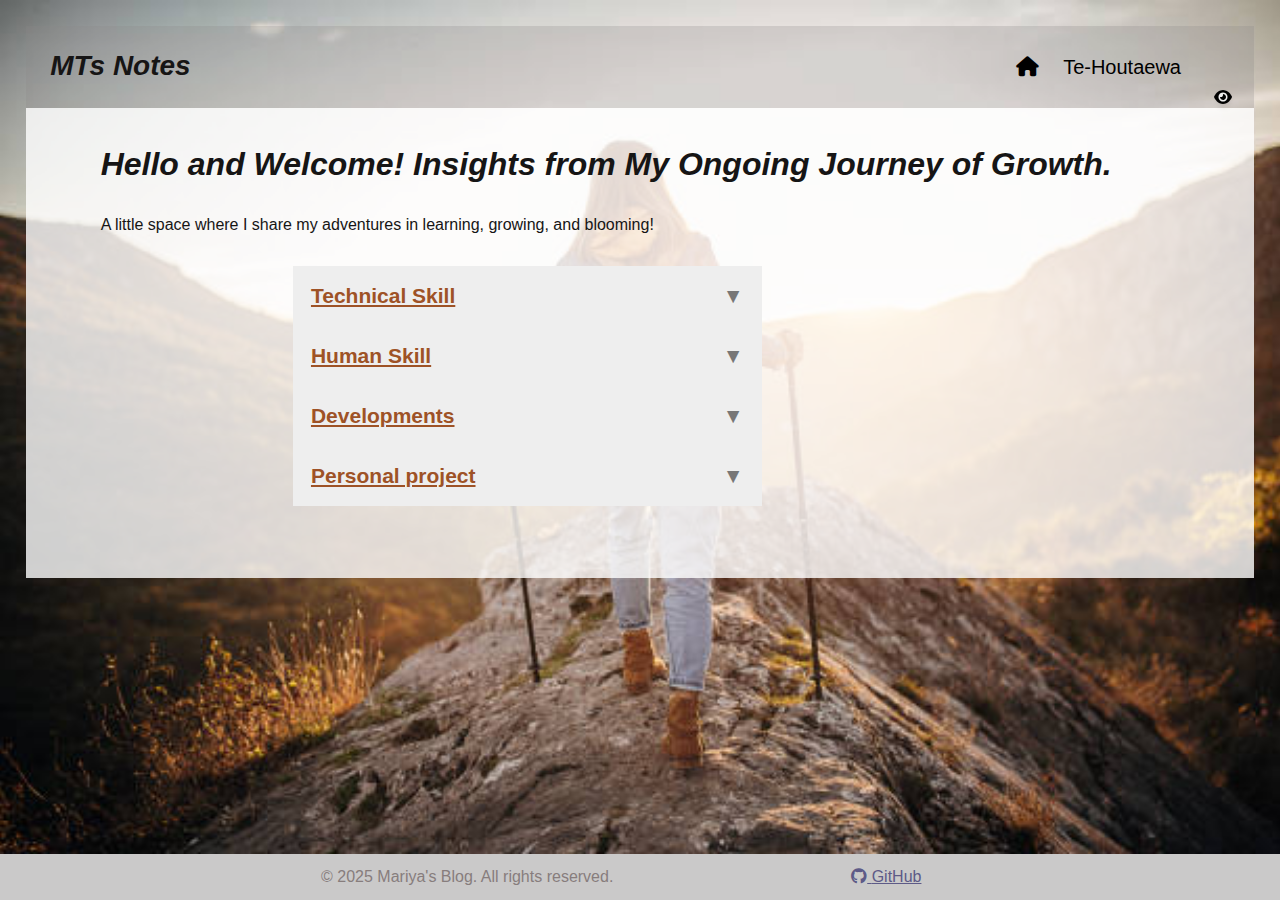
<file: index.html>
<!DOCTYPE html>
<html>
  <head>
    <meta charset="utf-8" />
    <meta name="viewport" content="width=device-width, initial-scale=1" />

    <link
      href="https://cdnjs.cloudflare.com/ajax/libs/font-awesome/6.5.0/css/all.min.css"
      rel="stylesheet"
    />
    <link href="./styles/main.css" rel="stylesheet" type="text/css" />
    <title>Mariya's Blog</title>
  </head>
  <body>
    <div class="main-container">
      <div class="blog-title">
        <div class="blog-name">
          <div class="blog-heading">
            <h1><em>MTs Notes</em></h1>
          </div>

          <div class="header-right">
            <a class="active" href="index.html"><i class="fas fa-home"></i></a>
            <a class="active" href="/blog/te-houtaewa-template.html"
              >Te-Houtaewa</a
            >

            <div>
              <button id="dark-mode-toggle" class="round-button">
                <i id="toggle-icon" class="fas fa-eye"></i>
              </button>
            </div>
          </div>
        </div>
      </div>
      <div class="blog-content">
        <div class="content-main">
          <div class="blog-detail">
            <div class="blog-info">
              <h1>
                <em
                  ><strong>Hello and Welcome!</strong> Insights from My Ongoing
                  Journey of Growth.</em
                >
              </h1>
              <p>
                A little space where I share my adventures in learning, growing,
                and blooming!
              </p>
            </div>
          </div>
          <div class="blog-content-detail">
            <button class="accordion"><u class="sub-head tech-detail-head">Technical Skill</u></button>
            <div class="panel">
              <p>
                <ul class="tech-list">
                  <li>
                    <a href="/blog/html-css.html" class="tech-one"
                      >CSS Concepts</a
                    >
                  </li>
                  <li>
                    <a href="/blog/javascript-dom.html" class="tech-one"
                      >JS-DOM</a
                    >
                  </li>
                  <li>
                    <a href="/blog/problem-solving.html" class="tech-one"
                      >Problem-solving</a
                    >
                  </li>
                </ul>
              </p>
            </div>

            <button class="accordion"><u class="sub-head hum-detail-head">Human Skill</u></button>
            <div class="panel">
              <p>
                <ul class="tech-list">
                  <li>
                    <a href="/blog/identity-values.html" class="tech-one"
                      >Identity Values</a
                    >
                  </li>
                  <li>
                    <a href="/blog/learning-plan.html" class="tech-one"
                      >Learning Plan</a
                    >
                  </li>
                  <li>
                    <a href="/blog/emotional-intelligence.html" class="tech-one"
                      >Emotional-intelligence</a
                    >
                  </li>
                  <li>
                    <a href="/blog/neuroplasticity.html" class="tech-one"
                      >Neuroplasticity</a
                    >
                  </li>
                  <li>
                    <a href="/blog/te-whare-tapa-wha.html" class="tech-one"
                      >Te Whare Tapa Whā</a
                    >
                  </li>
                  <li>
                    <a href="/blog/foundations-reflection.html" class="tech-one"
                      >Foundations Reflection</a
                    >
                  </li>
                </ul>
              </p>
            </div>
            <button class="accordion"><u class="sub-head hum-detail-head">Developments</u></button>
            <div class="panel">
              <p>
                <ul class="tech-list">
                  <li>
                    <a href="/blog/javascript-cafe/index.html" class="tech-one"
                      >Javascript-cafe</a
                    >
                  </li>
                  <li>
                    <a href="https://mariyatom.github.io/tic-tac-toe/" class="tech-one"
                      >Tic-tac-toe</a
                    >
                  </li>
                  <li>
                    <a href="https://mariyatom.github.io/javascript-carnival/" class="tech-one"
                      >Javascript-carnival</a
                    >
                  </li>
                  <li>
                    <a href="https://mariyatom.github.io/calculator/" class="tech-one"
                      >Calculator</a
                    >
                  </li>
                  <li>
                    <a href="https://mariyatom.github.io/minesweeper/" class="tech-one"
                      >Minesweeper</a
                    >
                  </li>
                  <li>
                    <a href="https://mariyatom.github.io/magicJs/" class="tech-one"
                      >MagicJs</a
                    >
                  </li>
                </ul>
              </p>
            </div>
            <button class="accordion"><u class="sub-head hum-detail-head">Personal project</u></button>
            <div class="panel">
              <p>
                <ul class="tech-list">
                  <li>
                  <a href="https://mariyatom.github.io/lil-book-club/index.html" class="tech-one"
                    >LIL BOOK CLUB</a
                  >
                  </li>
                </ul>
              </p>
            </div>
          </div>
        </div>
      </div>

     
    </div>
    <div class="blog-footer">
      <div class="footer">
        <div class="footer-right">
          <p>&copy; 2025 Mariya's Blog. All rights reserved.</p>
        </div>
        <div class="github-link github-btn">
          <a
            href="https://github.com/mariyatom/mariyatom.github.io"
            target="_blank"
            class="github-link"
          >
            <span class="icon is-small">
              <i class="fab fa-github"></i>
            </span>
            <span>GitHub</span>
          </a>
        </div>
      </div>
    </div>
    <script>
      // Dark mode toggle button
      const toggleButton = document.getElementById('dark-mode-toggle')
      const headerDiv = document.querySelector('.blog-title')
      const mainContainerDiv = document.querySelector('.main-container')

      toggleButton.addEventListener('click', () => {
        document.body.classList.toggle('dark-mode')
        headerDiv.classList.toggle('dark-mode')
        mainContainerDiv.classList.toggle('dark-mode')

        if (document.body.classList.contains('dark-mode')) {
          toggleButton.classList.replace('fa-eye', 'fa-eye-slash')
        } else {
          toggleButton.classList.replace('fa-eye-slash', 'fa-eye')
        }
      })

      // Toggle accordion
      var acc = document.getElementsByClassName('accordion')
      var i

      for (i = 0; i < acc.length; i++) {
        acc[i].addEventListener('click', function () {
          this.classList.toggle('active')
          var panel = this.nextElementSibling
          if (panel.style.maxHeight) {
            panel.style.maxHeight = null
          } else {
            panel.style.maxHeight = panel.scrollHeight + 'px'
          }
        })
      }
    </script>
  </body>
</html>
</file>
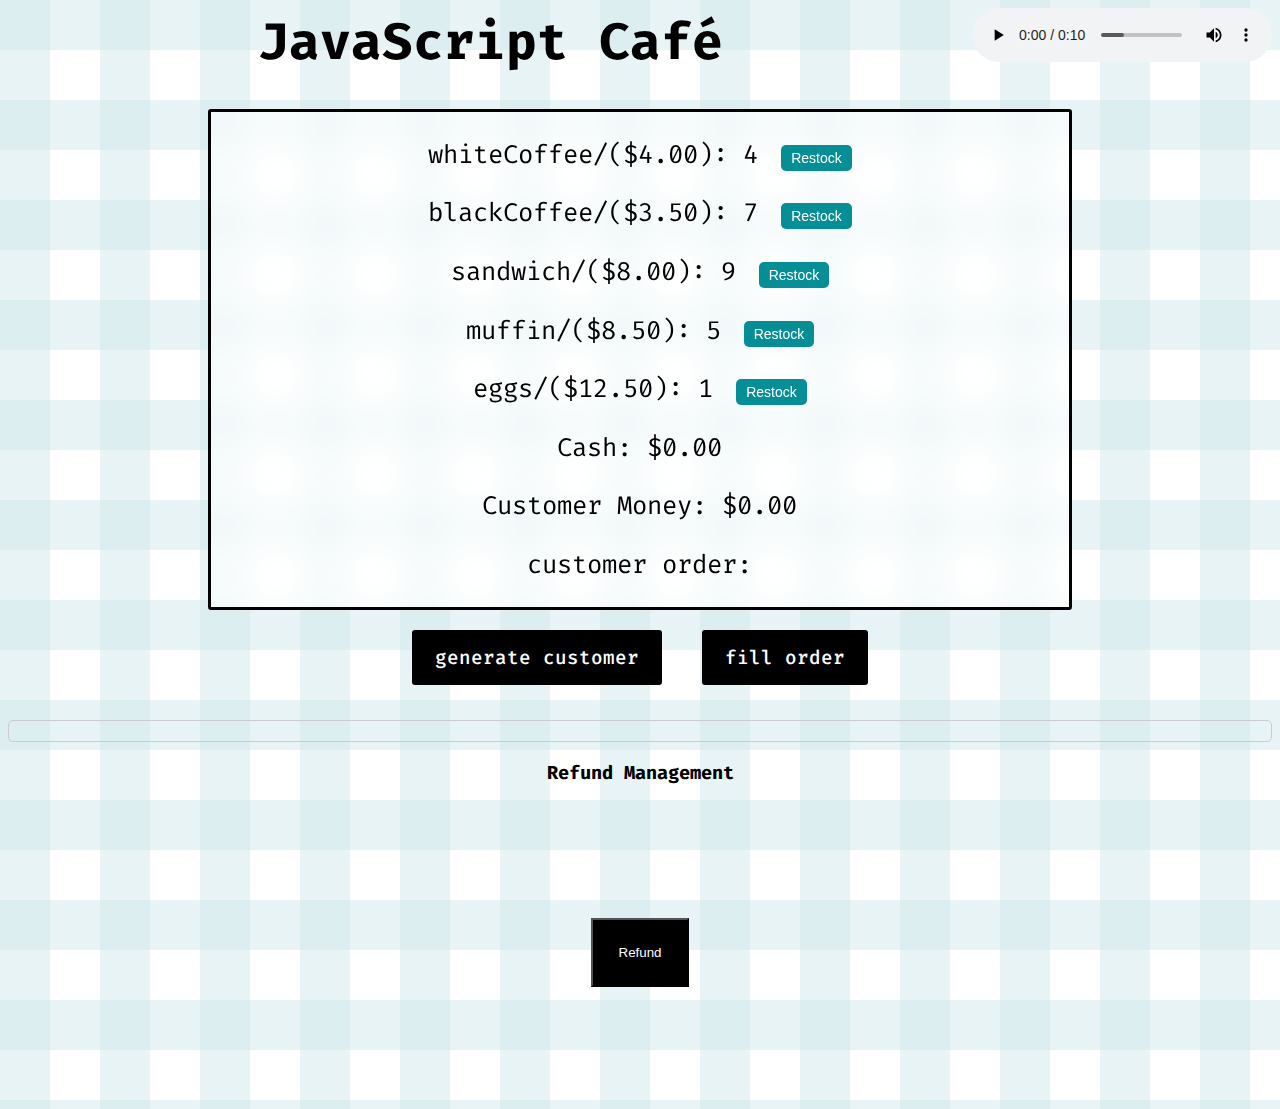
<file: blog/javascript-cafe/index.html>
﻿<html>
  <head>
    <meta charset="utf-8" />
    <meta name="viewport" content="width=device-width" />
    <title>JavaScript Cafe</title>
    <link rel="preconnect" href="https://fonts.googleapis.com" />
    <link rel="preconnect" href="https://fonts.gstatic.com" crossorigin />
    <link
      href="https://fonts.googleapis.com/css2?family=Fira+Code&display=swap"
      rel="stylesheet"
    />
    <link href="main.css" rel="stylesheet" type="text/css" />
  </head>
  <body>
    <audio id="cafeSound" controls autoplay loop>
      <source
        src="/blog/javascript-cafe/assets/cafe-audio.mp3"
        type="audio/mpeg"
      />
      <embed
        src="/blog/javascript-cafe/assets/cafe-audio.mp3"
        autoplay="autoplay"
        loop="loop"
      />
    </audio>

    <h1>JavaScript Café</h1>
    <div class="container">
      <p id="whiteCoffee"></p>
      <p id="blackCoffee"></p>
      <p id="sandwich"></p>
      <p id="muffin"></p>
      <p id="eggs"></p>
      <p id="cash"></p>
      <p id="customerMoney">Customer Money: $0.00</p>

      <p id="customerOrder">customer order:</p>
    </div>
    <button class="button" id="customerButton">generate customer</button>
    <button class="button" id="fillOrder">fill order</button>

    <div id="transactionHistory"></div>

    <div id="refundSection">
      <h3>Refund Management</h3>
      <div id="refundContainer"></div>
      <button id="refundButton">Refund</button>
    </div>

    <script src="cafe.js"></script>
  </body>
</html>
</file>
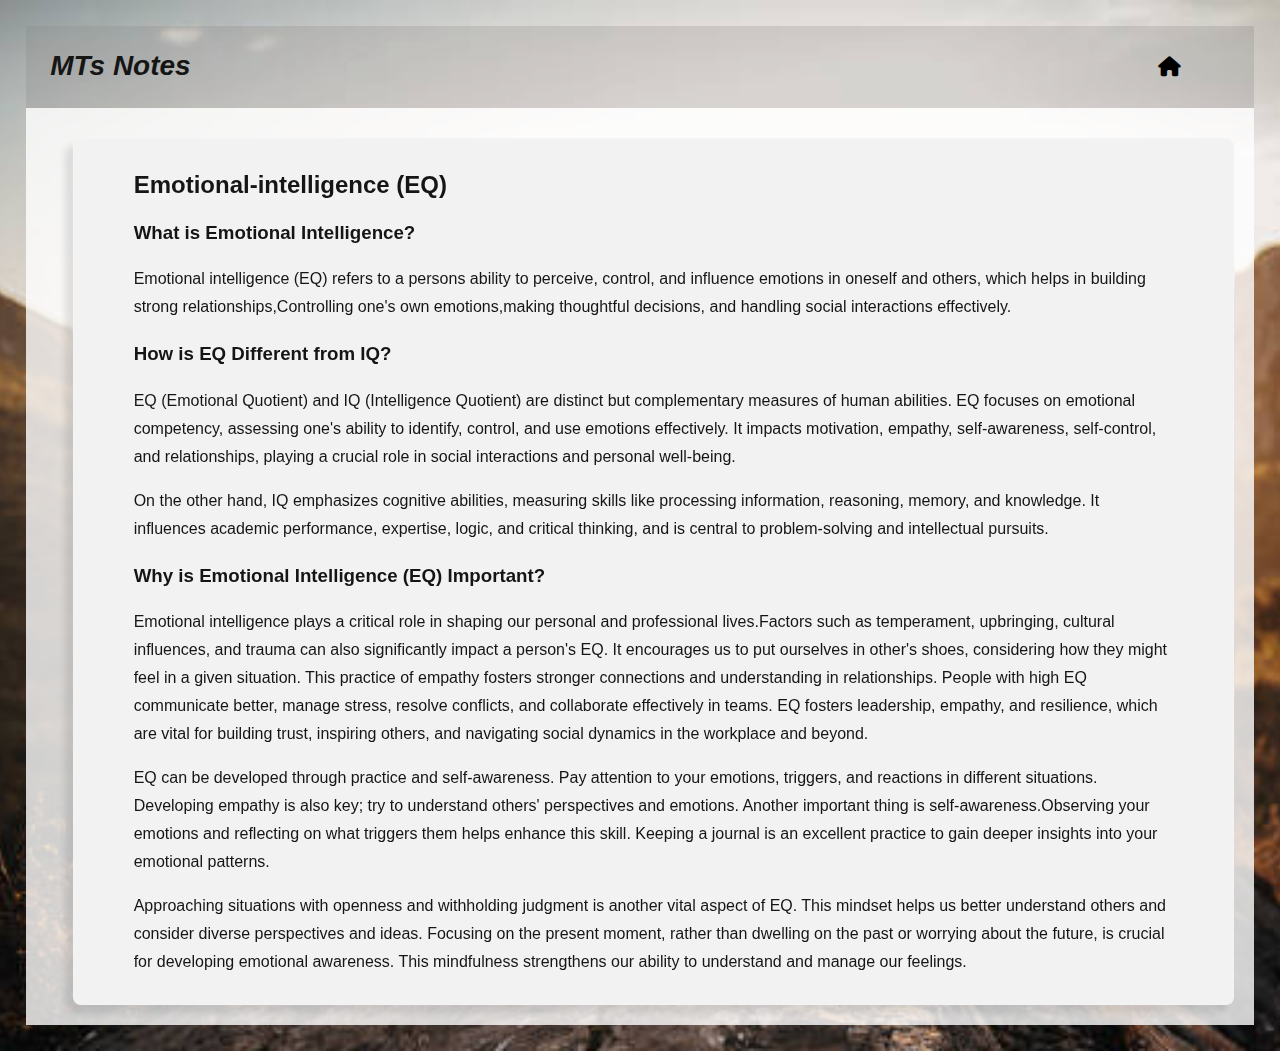
<file: blog/emotional-intelligence.html>
<!DOCTYPE html>
<html lang="en">
  <head>
    <meta charset="UTF-8" />
    <meta name="viewport" content="width=device-width, initial-scale=1.0" />
    <link
      href="https://cdnjs.cloudflare.com/ajax/libs/font-awesome/6.5.0/css/all.min.css"
      rel="stylesheet"
    />
    <link href="../styles/main.css" rel="stylesheet" type="text/css" />
    <title>Emotional-intelligence</title>
  </head>
  <body>
    <div class="main-container">
      <div class="blog-title">
        <div id="header-placeholder"></div>
      </div>

      <div class="blog-content">
        <div class="question-head">
          <h2>Emotional-intelligence (EQ)</h2>
          <h3>What is Emotional Intelligence?</h3>
          <p>
            Emotional intelligence (EQ) refers to a persons ability to perceive,
            control, and influence emotions in oneself and others, which helps
            in building strong relationships,Controlling one's own
            emotions,making thoughtful decisions, and handling social
            interactions effectively.
          </p>
          <h3>How is EQ Different from IQ?</h3>
          <p>
            EQ (Emotional Quotient) and IQ (Intelligence Quotient) are distinct
            but complementary measures of human abilities. EQ focuses on
            emotional competency, assessing one's ability to identify, control,
            and use emotions effectively. It impacts motivation, empathy,
            self-awareness, self-control, and relationships, playing a crucial
            role in social interactions and personal well-being.
          </p>
          <p>
            On the other hand, IQ emphasizes cognitive abilities, measuring
            skills like processing information, reasoning, memory, and
            knowledge. It influences academic performance, expertise, logic, and
            critical thinking, and is central to problem-solving and
            intellectual pursuits.
          </p>
          <h3>Why is Emotional Intelligence (EQ) Important?</h3>
          <p>
            Emotional intelligence plays a critical role in shaping our personal
            and professional lives.Factors such as temperament, upbringing,
            cultural influences, and trauma can also significantly impact a
            person's EQ. It encourages us to put ourselves in other's shoes,
            considering how they might feel in a given situation. This practice
            of empathy fosters stronger connections and understanding in
            relationships. People with high EQ communicate better, manage
            stress, resolve conflicts, and collaborate effectively in teams. EQ
            fosters leadership, empathy, and resilience, which are vital for
            building trust, inspiring others, and navigating social dynamics in
            the workplace and beyond.
          </p>
          <p>
            EQ can be developed through practice and self-awareness. Pay
            attention to your emotions, triggers, and reactions in different
            situations. Developing empathy is also key; try to understand
            others' perspectives and emotions. Another important thing is
            self-awareness.Observing your emotions and reflecting on what
            triggers them helps enhance this skill. Keeping a journal is an
            excellent practice to gain deeper insights into your emotional
            patterns.
          </p>
          <p>
            Approaching situations with openness and withholding judgment is
            another vital aspect of EQ. This mindset helps us better understand
            others and consider diverse perspectives and ideas. Focusing on the
            present moment, rather than dwelling on the past or worrying about
            the future, is crucial for developing emotional awareness. This
            mindfulness strengthens our ability to understand and manage our
            feelings.
          </p>
        </div>
      </div>
    </div>
    <script>
      // Function to load the header dynamically
      fetch('./header.html')
        .then((response) => response.text())
        .then((data) => {
          document.getElementById('header-placeholder').innerHTML = data
        })
        .catch((error) => console.error('Error loading header:', error))
    </script>
  </body>
</html>
</file>
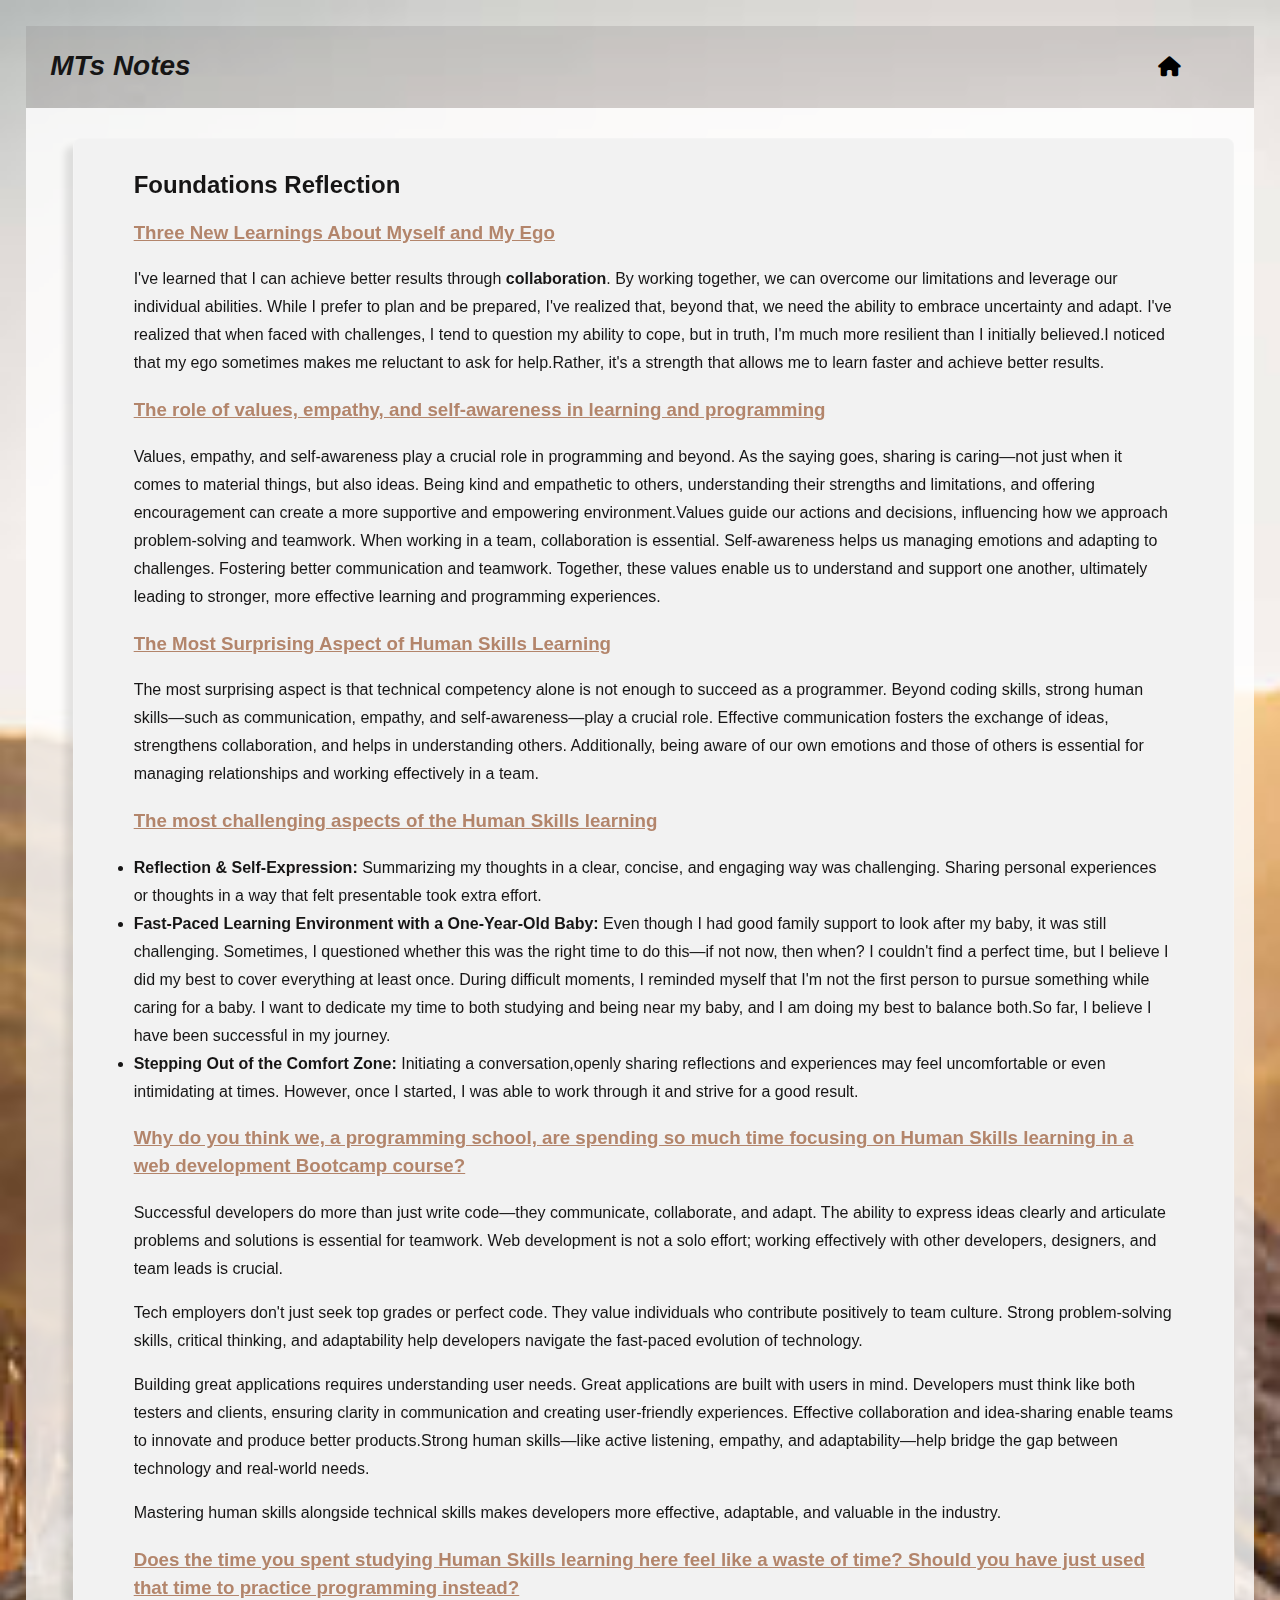
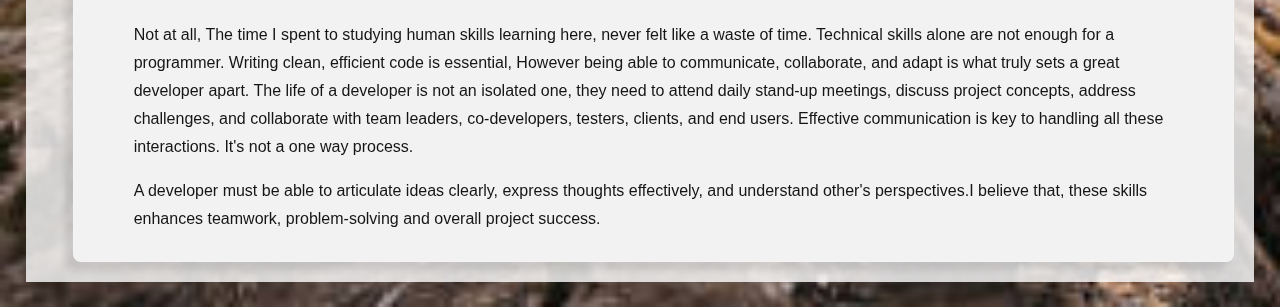
<file: blog/foundations-reflection.html>
<!DOCTYPE html>
<html lang="en">
  <head>
    <meta charset="UTF-8" />
    <meta name="viewport" content="width=device-width, initial-scale=1.0" />
    <link
      href="https://cdnjs.cloudflare.com/ajax/libs/font-awesome/6.5.0/css/all.min.css"
      rel="stylesheet"
    />
    <link href="../styles/main.css" rel="stylesheet" type="text/css" />
    <title>foundations-reflection</title>
  </head>
  <body>
    <div class="main-container">
      <div class="blog-title">
        <div id="header-placeholder"></div>
      </div>

      <div class="blog-content">
        <div class="question-head">
          <h2>Foundations Reflection</h2>
          <h3>
            <u class="sub-head">Three New Learnings About Myself and My Ego</u>
          </h3>
          <p>
            I've learned that I can achieve better results through
            <strong>collaboration</strong>. By working together, we can overcome
            our limitations and leverage our individual abilities. While I
            prefer to plan and be prepared, I've realized that, beyond that, we
            need the ability to embrace uncertainty and adapt. I've realized
            that when faced with challenges, I tend to question my ability to
            cope, but in truth, I'm much more resilient than I initially
            believed.I noticed that my ego sometimes makes me reluctant to ask
            for help.Rather, it's a strength that allows me to learn faster and
            achieve better results.
          </p>
          <h3>
            <u class="sub-head"
              >The role of values, empathy, and self-awareness in learning and
              programming</u
            >
          </h3>
          <p>
            Values, empathy, and self-awareness play a crucial role in
            programming and beyond. As the saying goes, sharing is caring—not
            just when it comes to material things, but also ideas. Being kind
            and empathetic to others, understanding their strengths and
            limitations, and offering encouragement can create a more supportive
            and empowering environment.Values guide our actions and decisions,
            influencing how we approach problem-solving and teamwork. When
            working in a team, collaboration is essential. Self-awareness helps
            us managing emotions and adapting to challenges. Fostering better
            communication and teamwork. Together, these values enable us to
            understand and support one another, ultimately leading to stronger,
            more effective learning and programming experiences.
          </p>
          <h3>
            <u class="sub-head"
              >The Most Surprising Aspect of Human Skills Learning</u
            >
          </h3>
          <p>
            The most surprising aspect is that technical competency alone is not
            enough to succeed as a programmer. Beyond coding skills, strong
            human skills—such as communication, empathy, and self-awareness—play
            a crucial role. Effective communication fosters the exchange of
            ideas, strengthens collaboration, and helps in understanding others.
            Additionally, being aware of our own emotions and those of others is
            essential for managing relationships and working effectively in a
            team.
          </p>
          <h3>
            <u class="sub-head"
              >The most challenging aspects of the Human Skills learning</u
            >
          </h3>
          <ul>
            <li>
              <strong>Reflection & Self-Expression:</strong> Summarizing my
              thoughts in a clear, concise, and engaging way was challenging.
              Sharing personal experiences or thoughts in a way that felt
              presentable took extra effort.
            </li>
            <li>
              <strong
                >Fast-Paced Learning Environment with a One-Year-Old
                Baby:</strong
              >
              Even though I had good family support to look after my baby, it
              was still challenging. Sometimes, I questioned whether this was
              the right time to do this—if not now, then when? I couldn't find a
              perfect time, but I believe I did my best to cover everything at
              least once. During difficult moments, I reminded myself that I'm
              not the first person to pursue something while caring for a baby.
              I want to dedicate my time to both studying and being near my
              baby, and I am doing my best to balance both.So far, I believe I
              have been successful in my journey.
            </li>
            <li>
              <strong>Stepping Out of the Comfort Zone:</strong>
              Initiating a conversation,openly sharing reflections and
              experiences may feel uncomfortable or even intimidating at times.
              However, once I started, I was able to work through it and strive
              for a good result.
            </li>
          </ul>
          <h3>
            <u class="sub-head"
              >Why do you think we, a programming school, are spending so much
              time focusing on Human Skills learning in a web development
              Bootcamp course?</u
            >
          </h3>
          <p>
            Successful developers do more than just write code—they communicate,
            collaborate, and adapt. The ability to express ideas clearly and
            articulate problems and solutions is essential for teamwork. Web
            development is not a solo effort; working effectively with other
            developers, designers, and team leads is crucial.
          </p>
          <p>
            Tech employers don't just seek top grades or perfect code. They
            value individuals who contribute positively to team culture. Strong
            problem-solving skills, critical thinking, and adaptability help
            developers navigate the fast-paced evolution of technology.
          </p>
          <p>
            Building great applications requires understanding user needs. Great
            applications are built with users in mind. Developers must think
            like both testers and clients, ensuring clarity in communication and
            creating user-friendly experiences. Effective collaboration and
            idea-sharing enable teams to innovate and produce better
            products.Strong human skills—like active listening, empathy, and
            adaptability—help bridge the gap between technology and real-world
            needs.
          </p>
          <p>
            Mastering human skills alongside technical skills makes developers
            more effective, adaptable, and valuable in the industry.
          </p>
          <h3>
            <u class="sub-head"
              >Does the time you spent studying Human Skills learning here feel
              like a waste of time? Should you have just used that time to
              practice programming instead?</u
            >
          </h3>
          <p>
            Not at all, The time I spent to studying human skills learning here,
            never felt like a waste of time. Technical skills alone are not
            enough for a programmer. Writing clean, efficient code is essential,
            However being able to communicate, collaborate, and adapt is what
            truly sets a great developer apart. The life of a developer is not
            an isolated one, they need to attend daily stand-up meetings,
            discuss project concepts, address challenges, and collaborate with
            team leaders, co-developers, testers, clients, and end users.
            Effective communication is key to handling all these interactions.
            It's not a one way process.
          </p>
          <p>
            A developer must be able to articulate ideas clearly, express
            thoughts effectively, and understand other's perspectives.I believe
            that, these skills enhances teamwork, problem-solving and overall
            project success.
          </p>
        </div>
      </div>
    </div>
    <button id="goUpBtn" title="Go to top">
      <i class="fa fa-arrow-up"></i>
    </button>

    <script>
      // Function to load the header dynamically
      fetch('./header.html')
        .then((response) => response.text())
        .then((data) => {
          document.getElementById('header-placeholder').innerHTML = data
        })
        .catch((error) => console.error('Error loading header:', error))

      // Get the button
      const goUpBtn = document.getElementById('goUpBtn')

      // Show the button when scrolled down 100px from the top
      window.onscroll = function () {
        if (
          document.body.scrollTop > 100 ||
          document.documentElement.scrollTop > 100
        ) {
          goUpBtn.style.display = 'block'
        } else {
          goUpBtn.style.display = 'none'
        }
      }

      // Scroll to the top when the button is clicked
      goUpBtn.addEventListener('click', function () {
        window.scrollTo({
          top: 0,
          behavior: 'smooth',
        })
      })
    </script>
  </body>
</html>
</file>
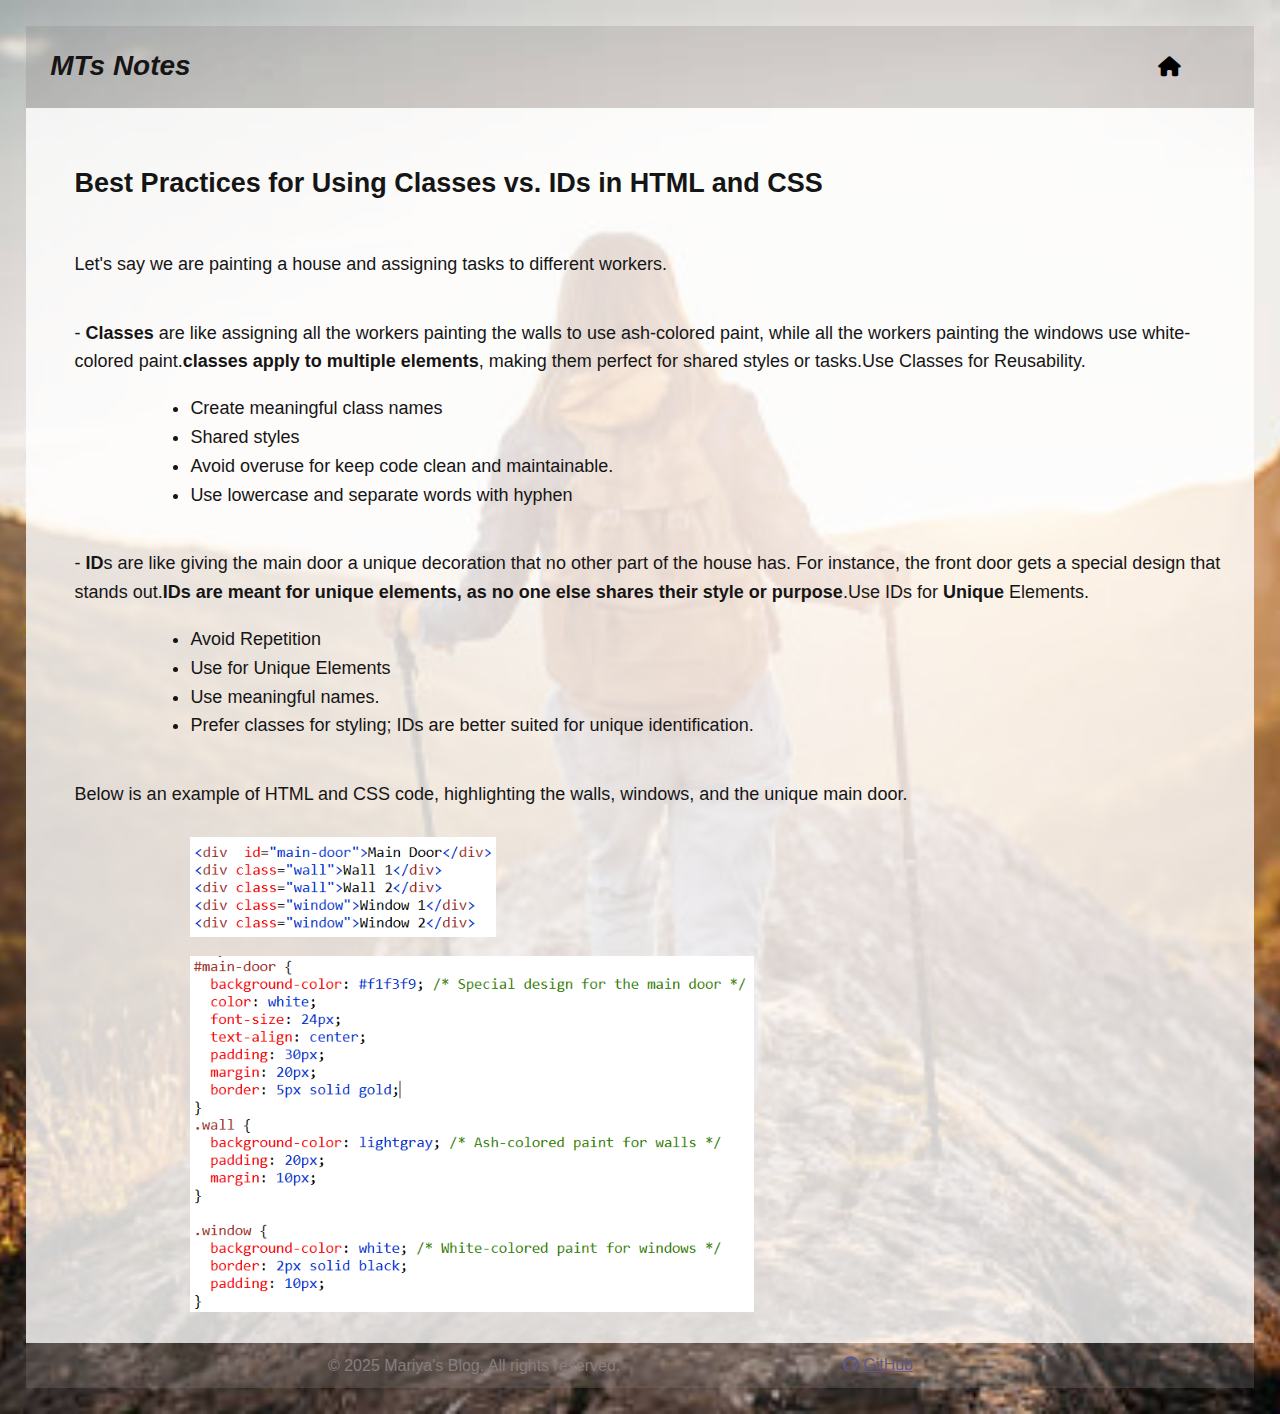
<file: blog/html-css.html>
<!DOCTYPE html>
<html>
  <head>
    <meta charset="UTF-8" />
    <meta name="viewport" content="width=device-width, initial-scale=1" />
    <link
      href="https://cdnjs.cloudflare.com/ajax/libs/font-awesome/6.5.0/css/all.min.css"
      rel="stylesheet"
    />
    <link href="../styles/main.css" rel="stylesheet" type="text/css" />
    <title>html & css</title>
    <style>
      /* .footer {
        position: sticky;
      } */
    </style>
  </head>

  <body>
    <div class="main-container">
      <div class="blog-title">
        <div class="blog-name">
          <div class="blog-heading">
            <h1><em>MTs Notes</em></h1>
          </div>
          <div class="header-right">
            <a class="active" href="/index.html"><i class="fas fa-home"></i></a>
          </div>
        </div>
      </div>
      <div class="blog-content">
        <div class="content-main-htmlcss">
          <div class="htmlcss-prop ques-prop">
            <h2>Best Practices for Using Classes vs. IDs in HTML and CSS</h2>
          </div>
          <div class="htmlcss-prop">
            <p>
              Let's say we are painting a house and assigning tasks to different
              workers.
            </p>
          </div>
          <div class="htmlcss-prop">
            <p>
              - <strong>Classes</strong> are like assigning all the workers
              painting the walls to use ash-colored paint, while all the workers
              painting the windows use white-colored paint.<strong
                >classes apply to multiple elements</strong
              >, making them perfect for shared styles or tasks.Use Classes for
              Reusability.
            </p>
            <div class="best-practise">
              <ul>
                <li>Create meaningful class names</li>
                <li>Shared styles</li>
                <li>Avoid overuse for keep code clean and maintainable.</li>
                <li>Use lowercase and separate words with hyphen</li>
              </ul>
            </div>
          </div>
          <div class="htmlcss-prop">
            <p>
              - <strong>ID</strong>s are like giving the main door a unique
              decoration that no other part of the house has. For instance, the
              front door gets a special design that stands out.<strong
                >IDs are meant for unique elements, as no one else shares their
                style or purpose</strong
              >.Use IDs for <strong>Unique</strong> Elements.
            </p>
            <div class="best-practise">
              <ul>
                <li>Avoid Repetition</li>
                <li>Use for Unique Elements</li>
                <li>Use meaningful names.</li>
                <li>
                  Prefer classes for styling; IDs are better suited for unique
                  identification.
                </li>
              </ul>
            </div>
          </div>
          <div class="htmlcss-prop">
            <p>
              Below is an example of HTML and CSS code, highlighting the walls,
              windows, and the unique main door.
            </p>
            <div class="screenshot-id-class">
              <div class="image-idclass">
                <img
                  src="/assets/id-class-eg.png"
                  alt="Example for id and class"
                  class="html-example"
                />
              </div>
              <div class="image-idclass">
                <img
                  src="/assets/css-eg-id-class.png"
                  alt="Example css for id and class"
                  class="html-example"
                />
              </div>
            </div>
          </div>
        </div>
      </div>
      <button id="goUpBtn" title="Go to top">↑</button>
      <div class="blog-footer">
        <div class="footer">
          <div class="footer-right">
            <p>&copy; 2025 Mariya's Blog. All rights reserved.</p>
          </div>
          <div class="github-link github-btn">
            <a
              href="https://github.com/mariyatom/mariyatom.github.io"
              target="_blank"
              class="github-link"
            >
              <span class="icon is-small">
                <i class="fab fa-github"></i>
              </span>
              <span>GitHub</span>
            </a>
          </div>
        </div>
      </div>
    </div>

    <script>
      // Get the button
      const goUpBtn = document.getElementById('goUpBtn')

      // Show the button when scrolled down 100px from the top
      window.onscroll = function () {
        if (
          document.body.scrollTop > 100 ||
          document.documentElement.scrollTop > 100
        ) {
          goUpBtn.style.display = 'block'
        } else {
          goUpBtn.style.display = 'none'
        }
      }

      // Scroll to the top when the button is clicked
      goUpBtn.addEventListener('click', function () {
        window.scrollTo({
          top: 0,
          behavior: 'smooth',
        })
      })
    </script>
  </body>
</html>
</file>
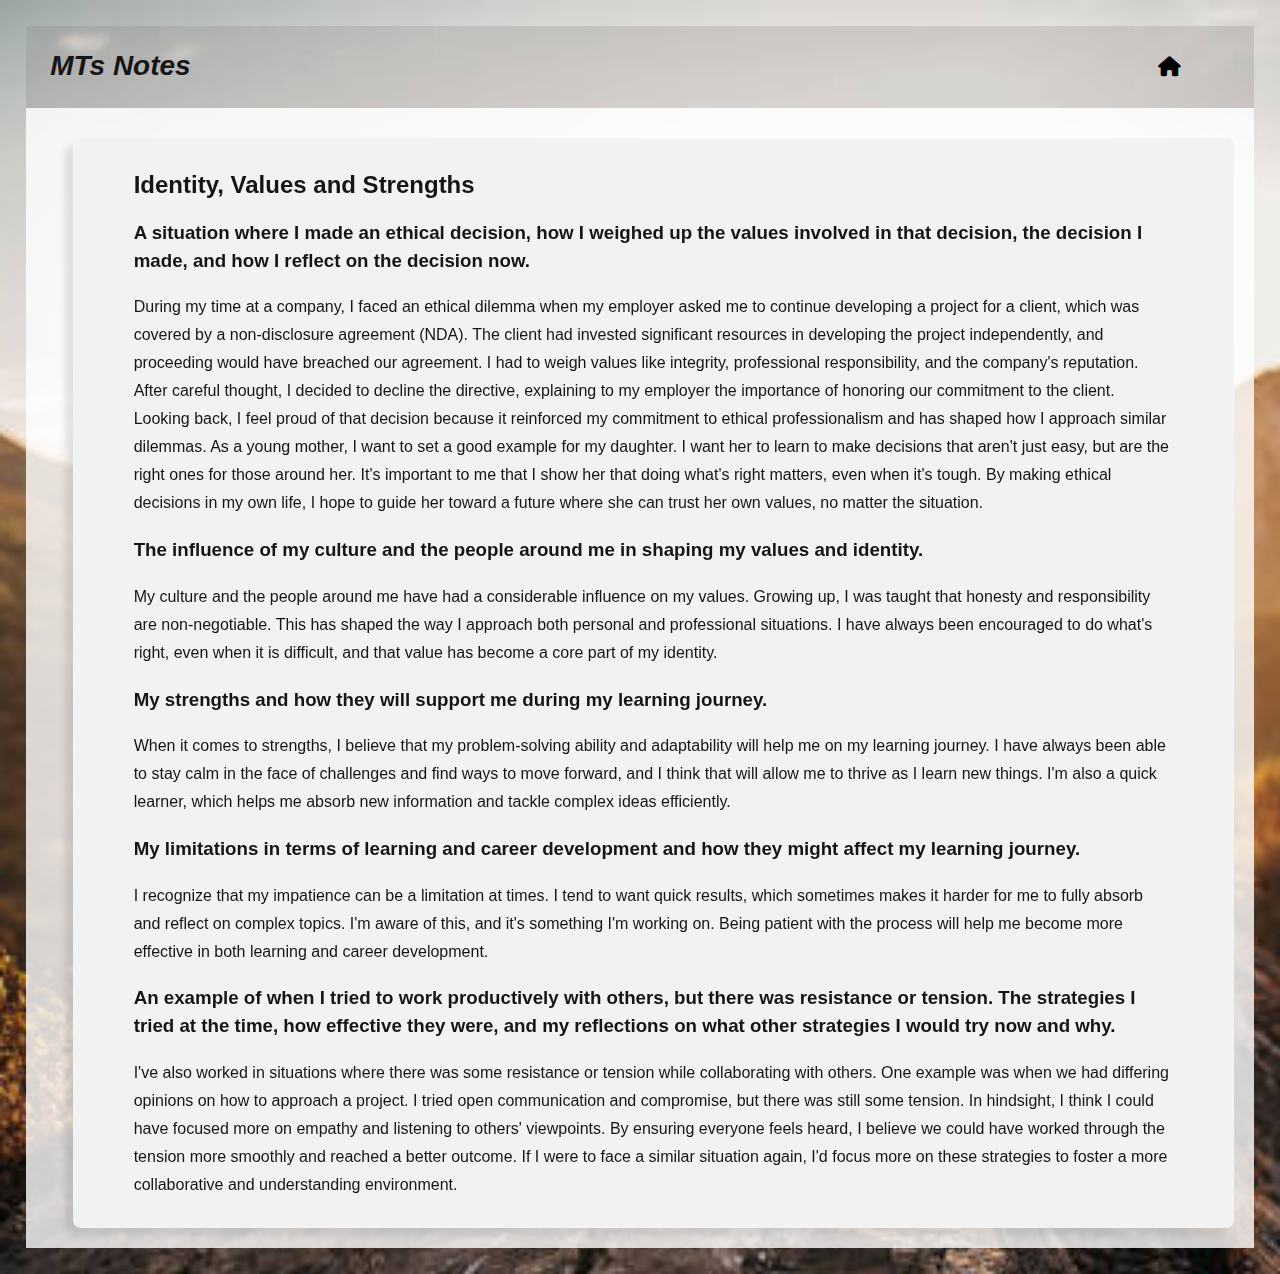
<file: blog/identity-values.html>
<!DOCTYPE html>
<html lang="en">
  <head>
    <meta charset="UTF-8" />
    <meta name="viewport" content="width=device-width, initial-scale=1.0" />
    <link
      href="https://cdnjs.cloudflare.com/ajax/libs/font-awesome/6.5.0/css/all.min.css"
      rel="stylesheet"
    />
    <link href="../styles/main.css" rel="stylesheet" type="text/css" />
    <title>Identity Values</title>
  </head>
  <body>
    <div class="main-container">
      <div class="blog-title">
        <div id="header-placeholder"></div>
      </div>

      <div class="blog-content">
        <div class="question-head">
          <h2>Identity, Values and Strengths</h2>
          <h3>
            A situation where I made an ethical decision, how I weighed up the
            values involved in that decision, the decision I made, and how I
            reflect on the decision now.
          </h3>
          <p>
            During my time at a company, I faced an ethical dilemma when my
            employer asked me to continue developing a project for a client,
            which was covered by a non-disclosure agreement (NDA). The client
            had invested significant resources in developing the project
            independently, and proceeding would have breached our agreement. I
            had to weigh values like integrity, professional responsibility, and
            the company's reputation. After careful thought, I decided to
            decline the directive, explaining to my employer the importance of
            honoring our commitment to the client. Looking back, I feel proud of
            that decision because it reinforced my commitment to ethical
            professionalism and has shaped how I approach similar dilemmas. As a
            young mother, I want to set a good example for my daughter. I want
            her to learn to make decisions that aren't just easy, but are the
            right ones for those around her. It's important to me that I show
            her that doing what's right matters, even when it's tough. By making
            ethical decisions in my own life, I hope to guide her toward a
            future where she can trust her own values, no matter the situation.
          </p>
          <h3>
            The influence of my culture and the people around me in shaping my
            values and identity.
          </h3>
          <p>
            My culture and the people around me have had a considerable
            influence on my values. Growing up, I was taught that honesty and
            responsibility are non-negotiable. This has shaped the way I
            approach both personal and professional situations. I have always
            been encouraged to do what's right, even when it is difficult, and
            that value has become a core part of my identity.
          </p>
          <h3>
            My strengths and how they will support me during my learning
            journey.
          </h3>
          <p>
            When it comes to strengths, I believe that my problem-solving
            ability and adaptability will help me on my learning journey. I have
            always been able to stay calm in the face of challenges and find
            ways to move forward, and I think that will allow me to thrive as I
            learn new things. I'm also a quick learner, which helps me absorb
            new information and tackle complex ideas efficiently.
          </p>
          <h3>
            My limitations in terms of learning and career development and how
            they might affect my learning journey.
          </h3>
          <p>
            I recognize that my impatience can be a limitation at times. I tend
            to want quick results, which sometimes makes it harder for me to
            fully absorb and reflect on complex topics. I'm aware of this, and
            it's something I'm working on. Being patient with the process will
            help me become more effective in both learning and career
            development.
          </p>
          <h3>
            An example of when I tried to work productively with others, but
            there was resistance or tension. The strategies I tried at the time,
            how effective they were, and my reflections on what other strategies
            I would try now and why.
          </h3>
          <p>
            I've also worked in situations where there was some resistance or
            tension while collaborating with others. One example was when we had
            differing opinions on how to approach a project. I tried open
            communication and compromise, but there was still some tension. In
            hindsight, I think I could have focused more on empathy and
            listening to others' viewpoints. By ensuring everyone feels heard, I
            believe we could have worked through the tension more smoothly and
            reached a better outcome. If I were to face a similar situation
            again, I'd focus more on these strategies to foster a more
            collaborative and understanding environment.
          </p>
        </div>
      </div>
    </div>
    <script>
      // Function to load the header dynamically
      fetch('./header.html')
        .then((response) => response.text())
        .then((data) => {
          document.getElementById('header-placeholder').innerHTML = data
        })
        .catch((error) => console.error('Error loading header:', error))
    </script>
  </body>
</html>
</file>
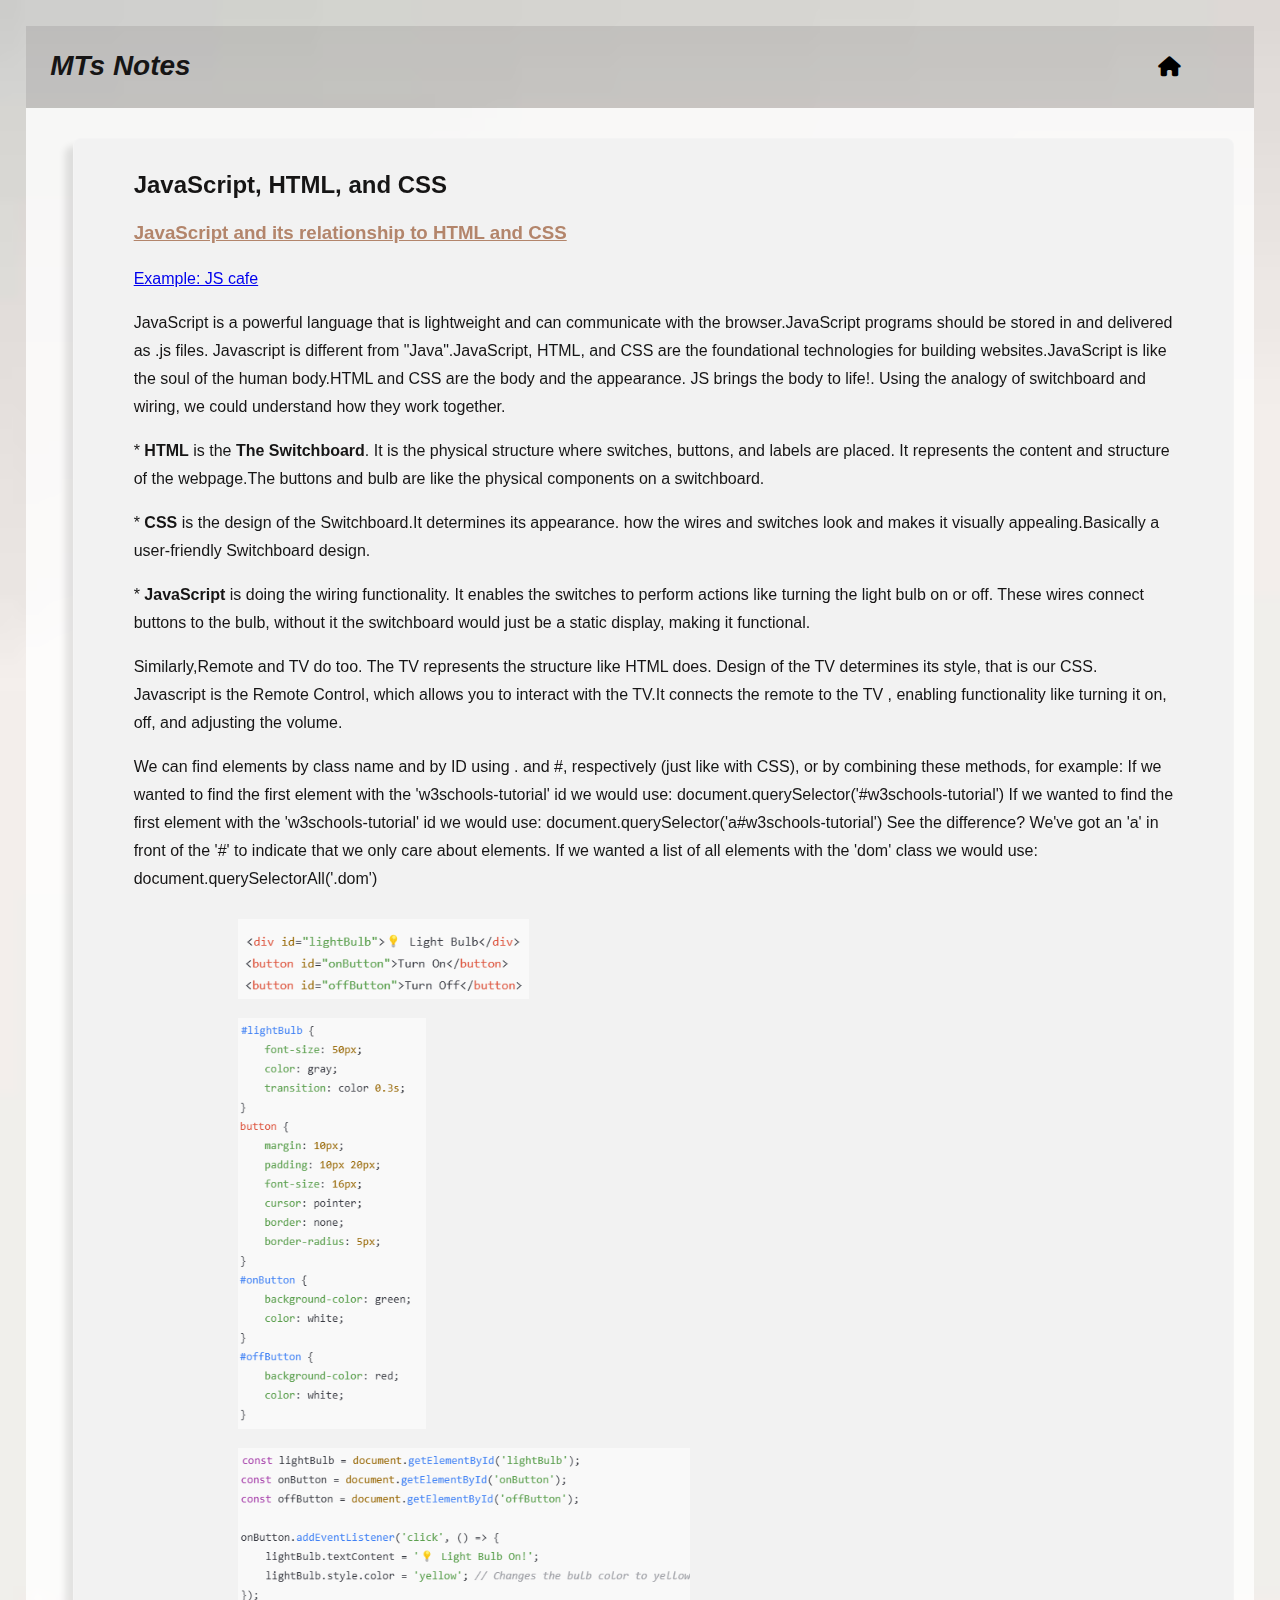
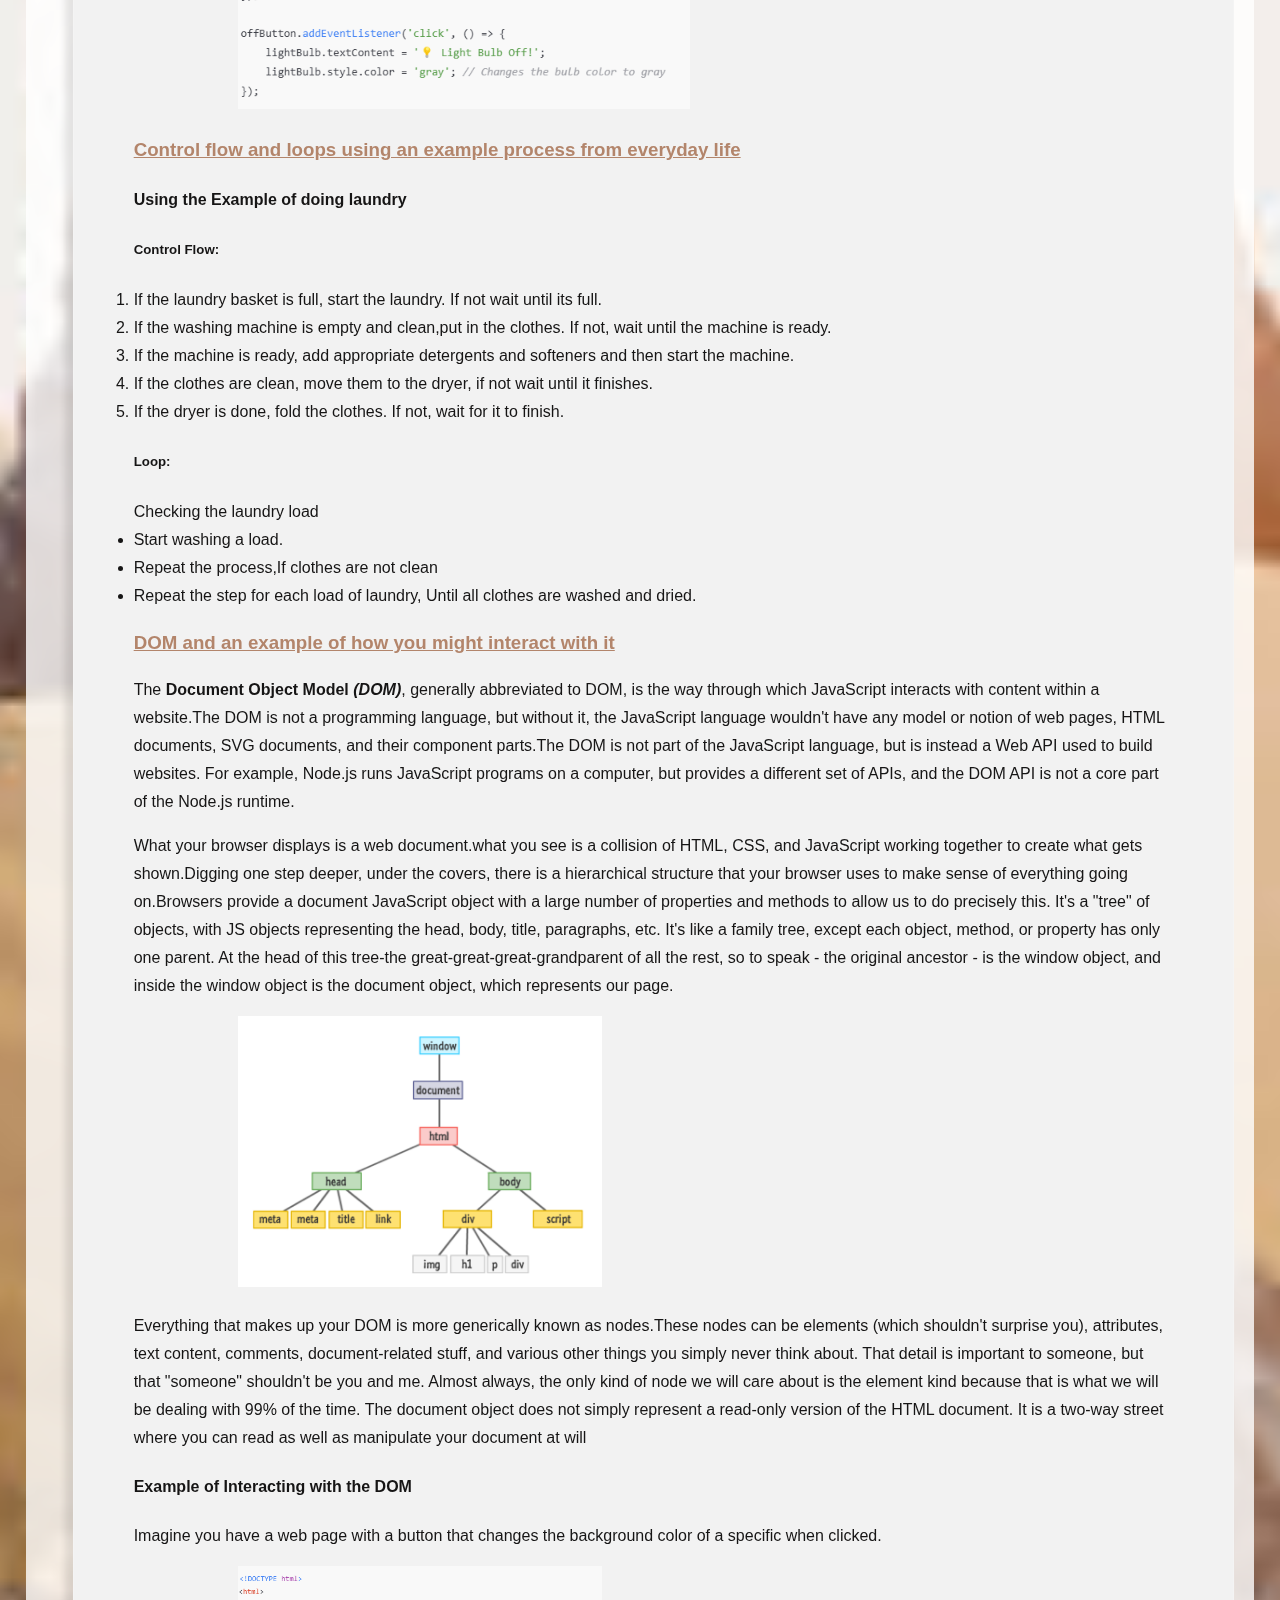
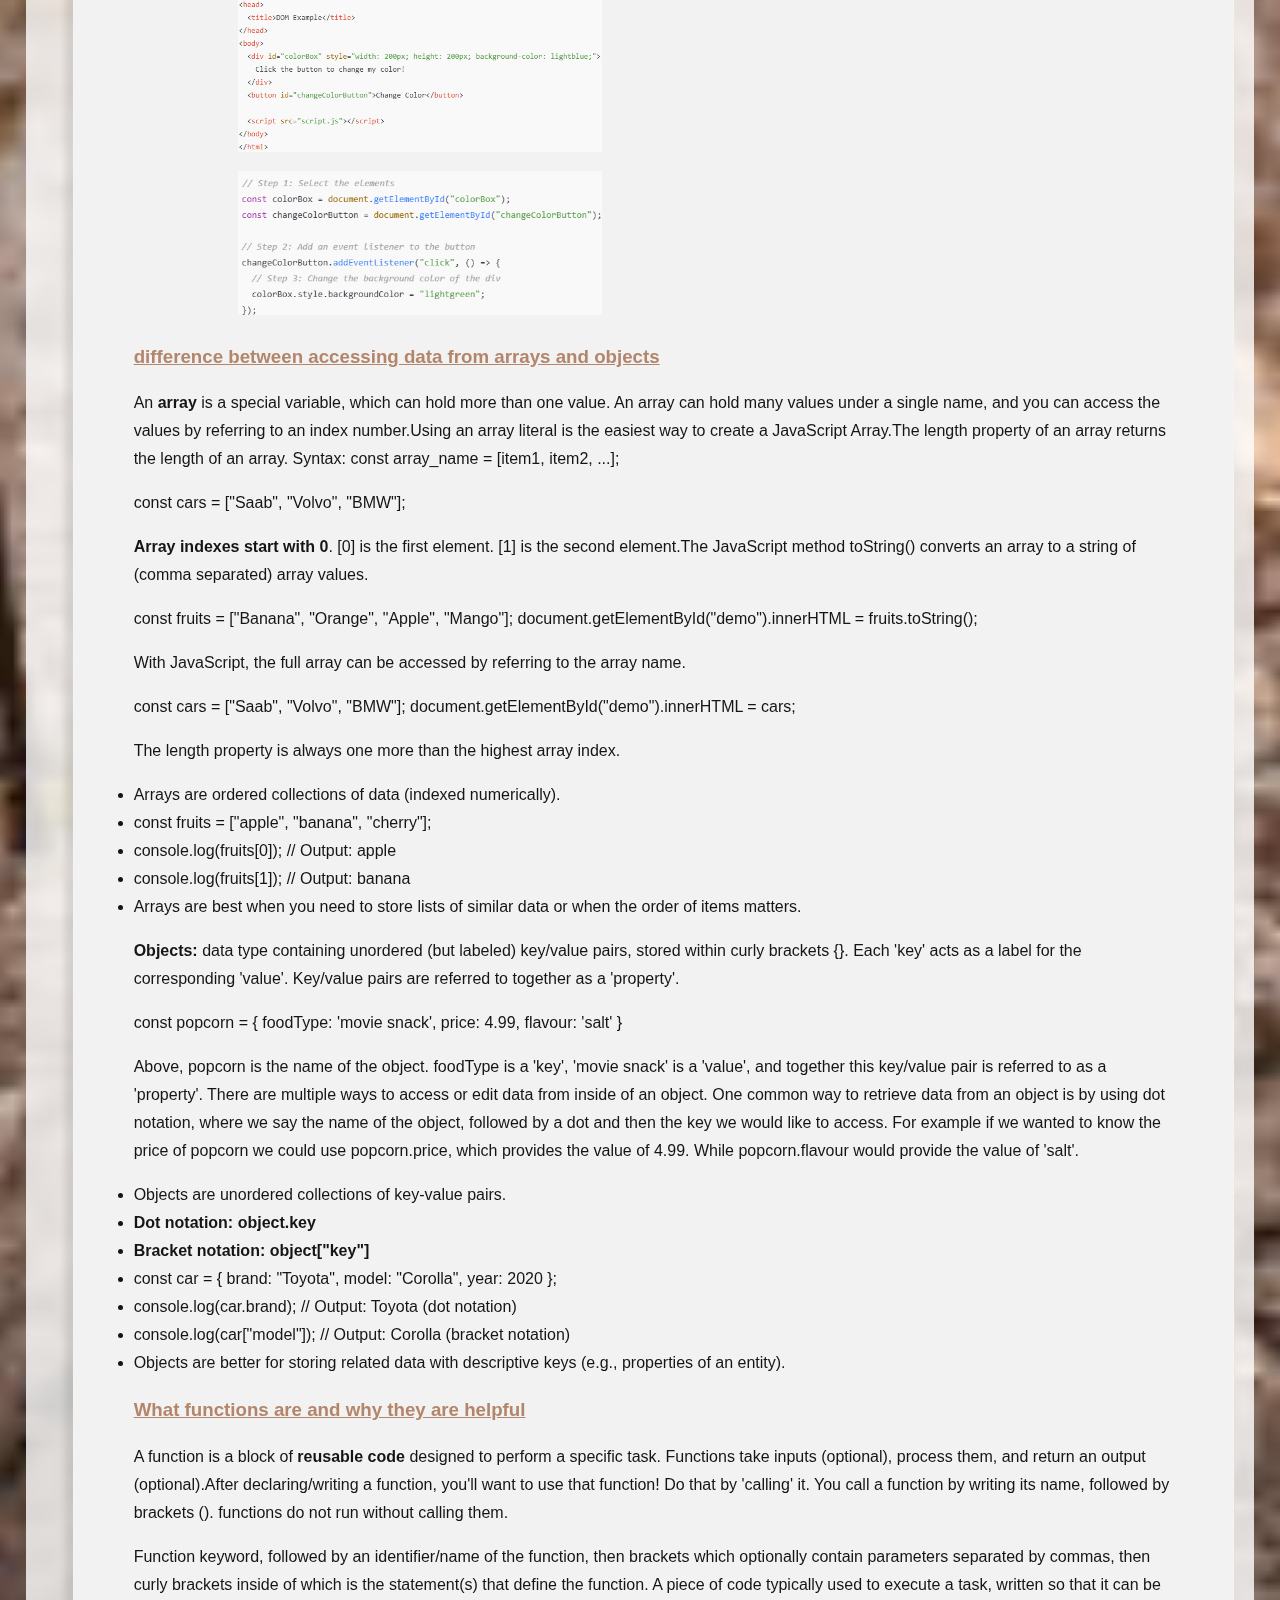
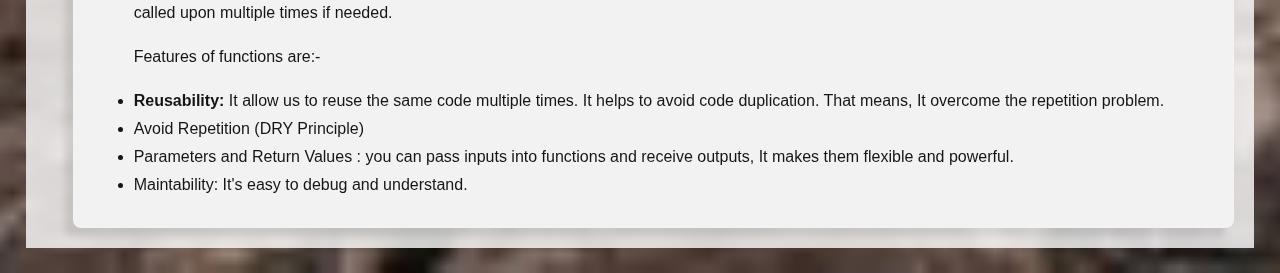
<file: blog/javascript-dom.html>
<!DOCTYPE html>
<html lang="en">
  <head>
    <meta charset="UTF-8" />
    <meta name="viewport" content="width=device-width, initial-scale=1.0" />
    <link
    href="https://cdnjs.cloudflare.com/ajax/libs/font-awesome/6.5.0/css/all.min.css"
    rel="stylesheet"
  />
    <link href="../styles/main.css" rel="stylesheet" type="text/css" />
    <title>Javascript-Dom</title>
  </head>
  <body>
    <div class="main-container">
      <div class="blog-title">
        <div id="header-placeholder"></div>
      </div>

      <div class="blog-content">
        <div class="question-head">
          <h2>JavaScript, HTML, and CSS</h2>
          <h3><u class="sub-head">JavaScript and its relationship to HTML and CSS</u></h3>
          <p><a href="/blog/javascript-cafe/index.html" target="_blank" >Example: JS cafe</a></p>
          <p>
            JavaScript is a powerful language that is lightweight and can
            communicate with the browser.JavaScript programs should be stored in
            and delivered as .js files. Javascript is different from
            "Java".JavaScript, HTML, and CSS are the foundational technologies
            for building websites.JavaScript is like the soul of the human
            body.HTML and CSS are the body and the appearance. JS brings the
            body to life!. Using the analogy of switchboard and wiring, we could
            understand how they work together.
          </p>
          <p>
            * <strong>HTML</strong> is the <strong>The Switchboard</strong>. It
            is the physical structure where switches, buttons, and labels are
            placed. It represents the content and structure of the webpage.The
            buttons and bulb are like the physical components on a switchboard.
          </p>
          <p>
            * <strong>CSS</strong> is the design of the Switchboard.It
            determines its appearance. how the wires and switches look and makes
            it visually appealing.Basically a user-friendly Switchboard design.
          </p>
          <p>
            * <strong>JavaScript</strong> is doing the wiring functionality. It
            enables the switches to perform actions like turning the light bulb
            on or off. These wires connect buttons to the bulb, without it the
            switchboard would just be a static display, making it functional.
          </p>
          <p>
            Similarly,Remote and TV do too. The TV represents the structure like
            HTML does. Design of the TV determines its style, that is our CSS.
            Javascript is the Remote Control, which allows you to interact with
            the TV.It connects the remote to the TV , enabling functionality
            like turning it on, off, and adjusting the volume.
          </p>
          <p>
            We can find elements by class name and by ID using . and #, respectively (just like with CSS), or by combining these methods, for example:

If we wanted to find the first element with the 'w3schools-tutorial' id we would use: document.querySelector('#w3schools-tutorial')

If we wanted to find the first <a> element with the 'w3schools-tutorial' id we would use: document.querySelector('a#w3schools-tutorial')
See the difference? We've got an 'a' in front of the '#' to indicate that we only care about <a> elements.

If we wanted a list of all elements with the 'dom' class we would use: document.querySelectorAll('.dom')
          </p>
          <div class="screenshot-id-class">
            <div class="image-idclass">
              <img
                src="/assets/html-js1.png"
                alt="Example for Html and js"
                class="html-example"
              />
            </div>
            <div class="image-idclass">
              <img
                src="/assets/css-js1.png"
                alt="Example css for id and class"
                class="html-example"
              />
            </div>
            <div class="image-idclass">
              <img
                src="/assets/js-js1.png"
                alt="Example css for id and class"
                class="html-example"
              />
            </div>
          </div>
          <h3><u class="sub-head">Control flow and loops using an example process from everyday life</u>
            
          </h3>
          <h4>Using the Example of doing laundry</h4>
          <h5>Control Flow:</h5>
          <ol>
            <li>
              If the laundry basket is full, start the laundry. If not wait
              until its full.
            </li>
            <li>
              If the washing machine is empty and clean,put in the clothes. If
              not, wait until the machine is ready.
            </li>
            <li>
              If the machine is ready, add appropriate detergents and softeners
              and then start the machine.
            </li>
            <li>
              If the clothes are clean, move them to the dryer, if not wait
              until it finishes.
            </li>
            <li>
              If the dryer is done, fold the clothes. If not, wait for it to
              finish.
            </li>
          </ol>
          <h5>Loop:</h5>
          <ul>
            Checking the laundry load
            <li>Start washing a load.</li>
            <li>Repeat the process,If clothes are not clean</li>
            <li>
              Repeat the step for each load of laundry, Until all clothes are
              washed and dried.
            </li>
          </ul>

          <h3><u class="sub-head">DOM and an example of how you might interact with it</u></h3>
          <p>
            The <strong>Document Object Model <em>(DOM)</em></strong
            >, generally abbreviated to DOM, is the way through which JavaScript
            interacts with content within a website.The DOM is not a programming
            language, but without it, the JavaScript language wouldn't have any
            model or notion of web pages, HTML documents, SVG documents, and
            their component parts.The DOM is not part of the JavaScript
            language, but is instead a Web API used to build websites. For example, Node.js
            runs JavaScript programs on a computer, but provides a different set
            of APIs, and the DOM API is not a core part of the Node.js runtime.
          </p>
          <p>
            What your browser displays is a web document.what you see is a
            collision of HTML, CSS, and JavaScript working together to create
            what gets shown.Digging one step deeper, under the covers, there is
            a hierarchical structure that your browser uses to make sense of
            everything going on.Browsers provide a document JavaScript object with a
             large number of properties and methods to allow us to do precisely this. 
             It's a "tree" of objects, with JS objects representing the head, body, title, paragraphs, etc. 
             It's like a family tree, except each object, method, or property has only one parent.

            At the head of this tree-the great-great-great-grandparent of all the 
            rest, so to speak - the original ancestor - is the window object, and inside the window 
            object is the document object, which represents our page. 
          </p>
          <div class="image-idclass dom-img">
            <img src="/assets/dom.png" alt="Example dom" class="dom-example" />
          </div>
          <p>
            Everything that makes up your DOM is more generically known as
            nodes.These nodes can be elements (which shouldn't surprise you),
            attributes, text content, comments, document-related stuff, and
            various other things you simply never think about. That detail is
            important to someone, but that "someone" shouldn't be you and me.
            Almost always, the only kind of node we will care about is the
            element kind because that is what we will be dealing with 99% of the
            time. The document object does not simply represent a read-only
            version of the HTML document. It is a two-way street where you can
            read as well as manipulate your document at will
          </p>
          <h4>Example of Interacting with the DOM</h4>
          <p>
            Imagine you have a web page with a button that changes the
            background color of a specific when clicked.
          </p>
          <div class="image-idclass dom-img">
            <img
              src="/assets/dom-html.png"
              alt="Example dom"
              class="dom-example"
            />
          </div>
          <div class="image-idclass dom-img">
            <img
              src="/assets/js-dom.png"
              alt="Example dom"
              class="dom-example"
            />
          </div>

          <h3><u class="sub-head">difference between accessing data from arrays and objects</u></h3>
          <div>
            <p>
              An <strong>array</strong> is a special variable, which can hold
              more than one value. An array can hold many values under a single
              name, and you can access the values by referring to an index
              number.Using an array literal is the easiest way to create a
              JavaScript Array.The length property of an array returns the
              length of an array. Syntax: const array_name = [item1, item2,
              ...];
            </p>
            <p>const cars = ["Saab", "Volvo", "BMW"];</p>
            <p>
              <strong>Array indexes start with 0</strong>. [0] is the first element. [1] is the
              second element.The JavaScript method toString() converts an array
              to a string of (comma separated) array values.
            </p>
            <p>
              const fruits = ["Banana", "Orange", "Apple", "Mango"];
              document.getElementById("demo").innerHTML = fruits.toString();
            </p>
            <p>
              With JavaScript, the full array can be accessed by referring to
              the array name.
            </p>
            <p>
              const cars = ["Saab", "Volvo", "BMW"];
              document.getElementById("demo").innerHTML = cars;
            </p>
            <p>
              The length property is always one more than the highest array
              index.
            </p>
            <ul>
              <li>
                Arrays are ordered collections of data (indexed numerically).
              </li>
              <li>const fruits = ["apple", "banana", "cherry"];</li>
              <li>console.log(fruits[0]); // Output: apple</li>
              <li>console.log(fruits[1]); // Output: banana</li>
              <li>Arrays are best when you need to store lists of similar data or when the order of items matters.</li>
            </ul>
          
          
          <p><strong>Objects: </strong> data type containing unordered (but labeled) key/value pairs, stored within curly brackets {}. 
            Each 'key' acts as a label for the corresponding 'value'.

            Key/value pairs are referred to together as a 'property'.
          </p> <p>
            const popcorn = {
              foodType: 'movie snack',
              price: 4.99,
              flavour: 'salt'
            }</p>
            Above, popcorn is the name of the object. foodType is a 'key', 'movie snack' is a 'value', 
            and together this key/value pair is referred to as a 'property'.
            
            There are multiple ways to access or edit data from inside of an object. One common way to
            retrieve data from an object is by using dot notation, where we say the name of the object, 
            followed by a dot and then the key we would like to access. For example if we wanted to know the price of 
            popcorn we could use popcorn.price, which provides the value of 4.99. While popcorn.flavour would provide the value of 'salt'.</p>
       <ul>
        <li>Objects are unordered collections of key-value pairs.</li>
        <li><strong>Dot notation: object.key</strong></li>
        <li><strong>Bracket notation: object["key"]</strong></li>
        <li>const car = { brand: "Toyota", model: "Corolla", year: 2020 };</li>
        <li>console.log(car.brand);      // Output: Toyota (dot notation)</li>
        <li>console.log(car["model"]);   // Output: Corolla (bracket notation)</li>
        <li> Objects are better for storing related data with descriptive keys (e.g., properties of an entity).</li>
       </ul>
          </div>
      
        <h3><u class="sub-head">What functions are and why they are helpful</u></h3>
        <p>A function is a block of <strong>reusable code</strong> designed to perform a specific task. 
          Functions take inputs (optional), process them, and return an output (optional).After declaring/writing a function,
           you'll want to use that function! Do that by 'calling' it. 
           You call a function by writing its name, followed by brackets (). functions do not run without calling them.
          
        </p>
        <p>
          Function keyword, followed by an identifier/name of the function, then brackets which optionally contain parameters separated by commas, then curly brackets inside of which is the statement(s) that define the function.
          A piece of code typically used to execute a task, written so that it can be called upon multiple times if needed.
        </p>
        <p>Features of functions are:-</p>
        <ul>
          <li>
            <strong>Reusability:</strong> It allow us to reuse the same code multiple times. It helps to avoid code duplication.
            That means, It overcome the repetition problem.
          </li>
          <li>Avoid Repetition (DRY Principle)</li>
          <li>
            Parameters and Return Values : you can pass inputs into functions and receive outputs, It makes them flexible and powerful.

          </li>
          <li>
            Maintability: It's easy to debug and understand. 
          </li>
        </ul>
        </div>
      </div>
      </div>
      <button id="goUpBtn" title="Go to top"><i class="fa fa-arrow-up"></i></button>

    <script>
      // Function to load the header dynamically
      fetch('./header.html')
        .then((response) => response.text())
        .then((data) => {
          document.getElementById('header-placeholder').innerHTML = data
        })
        .catch((error) => console.error('Error loading header:', error))

        // Get the button
      const goUpBtn = document.getElementById('goUpBtn')

// Show the button when scrolled down 100px from the top
window.onscroll = function () {
  if (
    document.body.scrollTop > 100 ||
    document.documentElement.scrollTop > 100
  ) {
    goUpBtn.style.display = 'block'
  } else {
    goUpBtn.style.display = 'none'
  }
}

// Scroll to the top when the button is clicked
goUpBtn.addEventListener('click', function () {
  window.scrollTo({
    top: 0,
    behavior: 'smooth',
  })
})
    </script>
  </body>
</html>
</file>
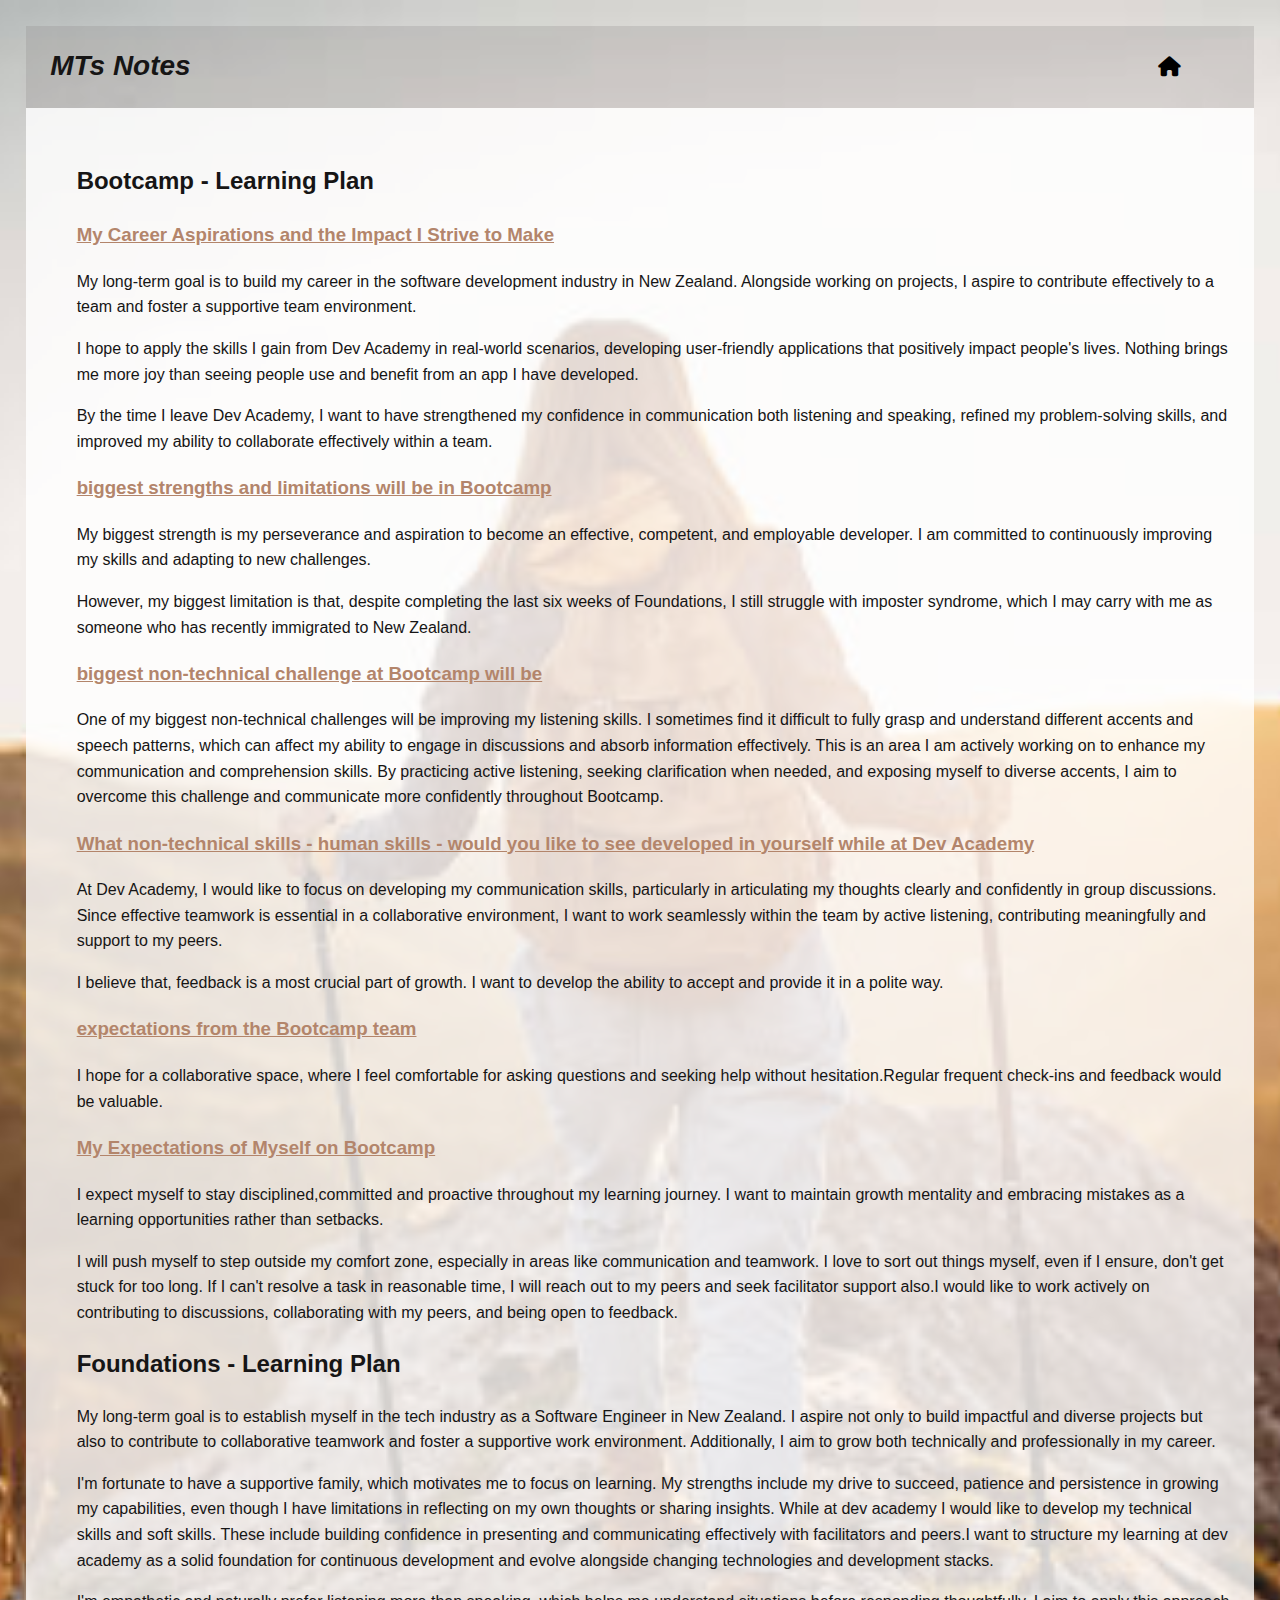
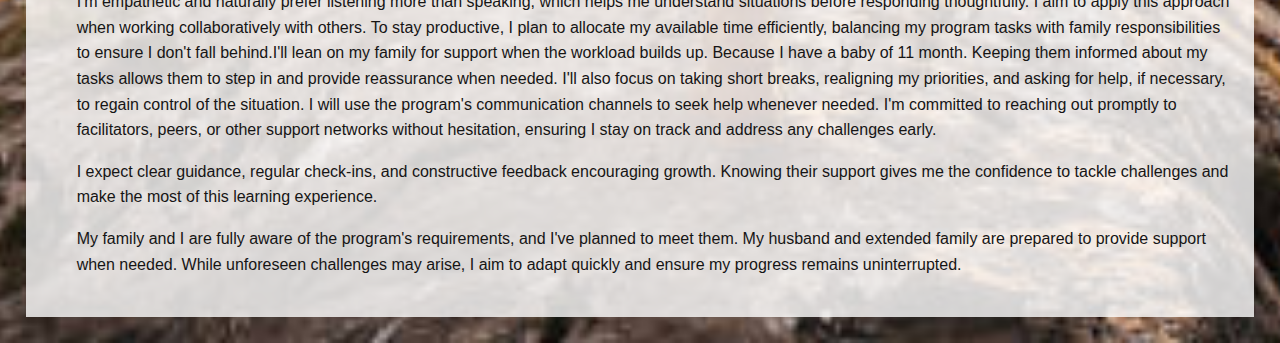
<file: blog/learning-plan.html>
<!DOCTYPE html>
<html lang="en">
  <head>
    <meta charset="UTF-8" />
    <meta name="viewport" content="width=device-width, initial-scale=1.0" />
    <link
      href="https://cdnjs.cloudflare.com/ajax/libs/font-awesome/6.5.0/css/all.min.css"
      rel="stylesheet"
    />
    <!-- <link
      rel="stylesheet"
      href="https://cdn.jsdelivr.net/npm/bulma@latest/css/bulma.min.css"
    /> -->
    <!-- <link href="../styles/bulma.min.css" rel="stylesheet" type="text/css" /> -->
    <link href="../styles/main.css" rel="stylesheet" type="text/css" />
    <!-- <style>
      h1,
      h2,
      h3,
      h4,
      h5,
      h6,
      p {
        font-size: revert;
        font-weight: unset;
        margin: revert;
        padding: unset;
      }
    </style> -->

    <title>Learning plan</title>
  </head>
  <body>
    <div class="main-container">
      <div class="blog-title">
        <div class="blog-name">
          <div class="blog-heading">
            <h1><em>MTs Notes</em></h1>
          </div>
          <div class="header-right">
            <a class="active" href="/index.html"><i class="fas fa-home"></i></a>
          </div>
        </div>
      </div>
      <div class="blog-content">
        <div class="blog-data">
          <div class="Bootcamp-learning plan">
            <h2>Bootcamp - Learning Plan</h2>
            <h3>
              <u class="sub-head"
                >My Career Aspirations and the Impact I Strive to Make</u
              >
            </h3>
            <div class="bold-answer">
              <p>
                My long-term goal is to build my career in the software
                development industry in New Zealand. Alongside working on
                projects, I aspire to contribute effectively to a team and
                foster a supportive team environment.
              </p>
              <p>
                I hope to apply the skills I gain from Dev Academy in real-world
                scenarios, developing user-friendly applications that positively
                impact people's lives. Nothing brings me more joy than seeing
                people use and benefit from an app I have developed.
              </p>
              <p>
                By the time I leave Dev Academy, I want to have strengthened my
                confidence in communication both listening and speaking, refined
                my problem-solving skills, and improved my ability to
                collaborate effectively within a team.
              </p>
            </div>
            <h3>
              <u class="sub-head"
                >biggest strengths and limitations will be in Bootcamp</u
              >
            </h3>
            <div class="bold-answer">
              <p>
                My biggest strength is my perseverance and aspiration to become
                an effective, competent, and employable developer. I am
                committed to continuously improving my skills and adapting to
                new challenges.
              </p>
              <p>
                However, my biggest limitation is that, despite completing the
                last six weeks of Foundations, I still struggle with imposter
                syndrome, which I may carry with me as someone who has recently
                immigrated to New Zealand.
              </p>
            </div>
            <h3>
              <u class="sub-head"
                >biggest non-technical challenge at Bootcamp will be</u
              >
            </h3>
            <div class="bold-answer">
              <p>
                One of my biggest non-technical challenges will be improving my
                listening skills. I sometimes find it difficult to fully grasp
                and understand different accents and speech patterns, which can
                affect my ability to engage in discussions and absorb
                information effectively. This is an area I am actively working
                on to enhance my communication and comprehension skills. By
                practicing active listening, seeking clarification when needed,
                and exposing myself to diverse accents, I aim to overcome this
                challenge and communicate more confidently throughout Bootcamp.
              </p>
            </div>
            <h3>
              <u class="sub-head"
                >What non-technical skills - human skills - would you like to
                see developed in yourself while at Dev Academy</u
              >
            </h3>
            <div class="bold-answer">
              <p>
                At Dev Academy, I would like to focus on developing my
                communication skills, particularly in articulating my thoughts
                clearly and confidently in group discussions. Since effective
                teamwork is essential in a collaborative environment, I want to
                work seamlessly within the team by active listening,
                contributing meaningfully and support to my peers.
              </p>
              <p>
                I believe that, feedback is a most crucial part of growth. I
                want to develop the ability to accept and provide it in a polite
                way.
              </p>
            </div>
            <h3>
              <u class="sub-head">expectations from the Bootcamp team</u>
            </h3>
            <div class="bold-answer">
              <p>
                I hope for a collaborative space, where I feel comfortable for
                asking questions and seeking help without hesitation.Regular
                frequent check-ins and feedback would be valuable.
              </p>
            </div>
            <h3>
              <u class="sub-head">My Expectations of Myself on Bootcamp</u>
            </h3>
            <div class="bold-answer">
              <p>
                I expect myself to stay disciplined,committed and proactive
                throughout my learning journey. I want to maintain growth
                mentality and embracing mistakes as a learning opportunities
                rather than setbacks.
              </p>
              <p>
                I will push myself to step outside my comfort zone, especially
                in areas like communication and teamwork. I love to sort out
                things myself, even if I ensure, don't get stuck for too long.
                If I can't resolve a task in reasonable time, I will reach out
                to my peers and seek facilitator support also.I would like to
                work actively on contributing to discussions, collaborating with
                my peers, and being open to feedback.
              </p>
            </div>
          </div>
          <div class="foundation-learning plan">
            <h2>Foundations - Learning Plan</h2>
            <div>
              <p>
                My long-term goal is to establish myself in the tech industry as
                a Software Engineer in New Zealand. I aspire not only to build
                impactful and diverse projects but also to contribute to
                collaborative teamwork and foster a supportive work environment.
                Additionally, I aim to grow both technically and professionally
                in my career.
              </p>
              <p>
                I'm fortunate to have a supportive family, which motivates me to
                focus on learning. My strengths include my drive to succeed,
                patience and persistence in growing my capabilities, even though
                I have limitations in reflecting on my own thoughts or sharing
                insights. While at dev academy I would like to develop my
                technical skills and soft skills. These include building
                confidence in presenting and communicating effectively with
                facilitators and peers.I want to structure my learning at dev
                academy as a solid foundation for continuous development and
                evolve alongside changing technologies and development stacks.
              </p>
              <p>
                I'm empathetic and naturally prefer listening more than
                speaking, which helps me understand situations before responding
                thoughtfully. I aim to apply this approach when working
                collaboratively with others. To stay productive, I plan to
                allocate my available time efficiently, balancing my program
                tasks with family responsibilities to ensure I don't fall
                behind.I'll lean on my family for support when the workload
                builds up. Because I have a baby of 11 month. Keeping them
                informed about my tasks allows them to step in and provide
                reassurance when needed. I'll also focus on taking short breaks,
                realigning my priorities, and asking for help, if necessary, to
                regain control of the situation. I will use the program's
                communication channels to seek help whenever needed. I'm
                committed to reaching out promptly to facilitators, peers, or
                other support networks without hesitation, ensuring I stay on
                track and address any challenges early.
              </p>
              <p>
                I expect clear guidance, regular check-ins, and constructive
                feedback encouraging growth. Knowing their support gives me the
                confidence to tackle challenges and make the most of this
                learning experience.
              </p>
              <p>
                My family and I are fully aware of the program's requirements,
                and I've planned to meet them. My husband and extended family
                are prepared to provide support when needed. While unforeseen
                challenges may arise, I aim to adapt quickly and ensure my
                progress remains uninterrupted.
              </p>
            </div>
          </div>
        </div>
      </div>
    </div>
  </body>
</html>
</file>
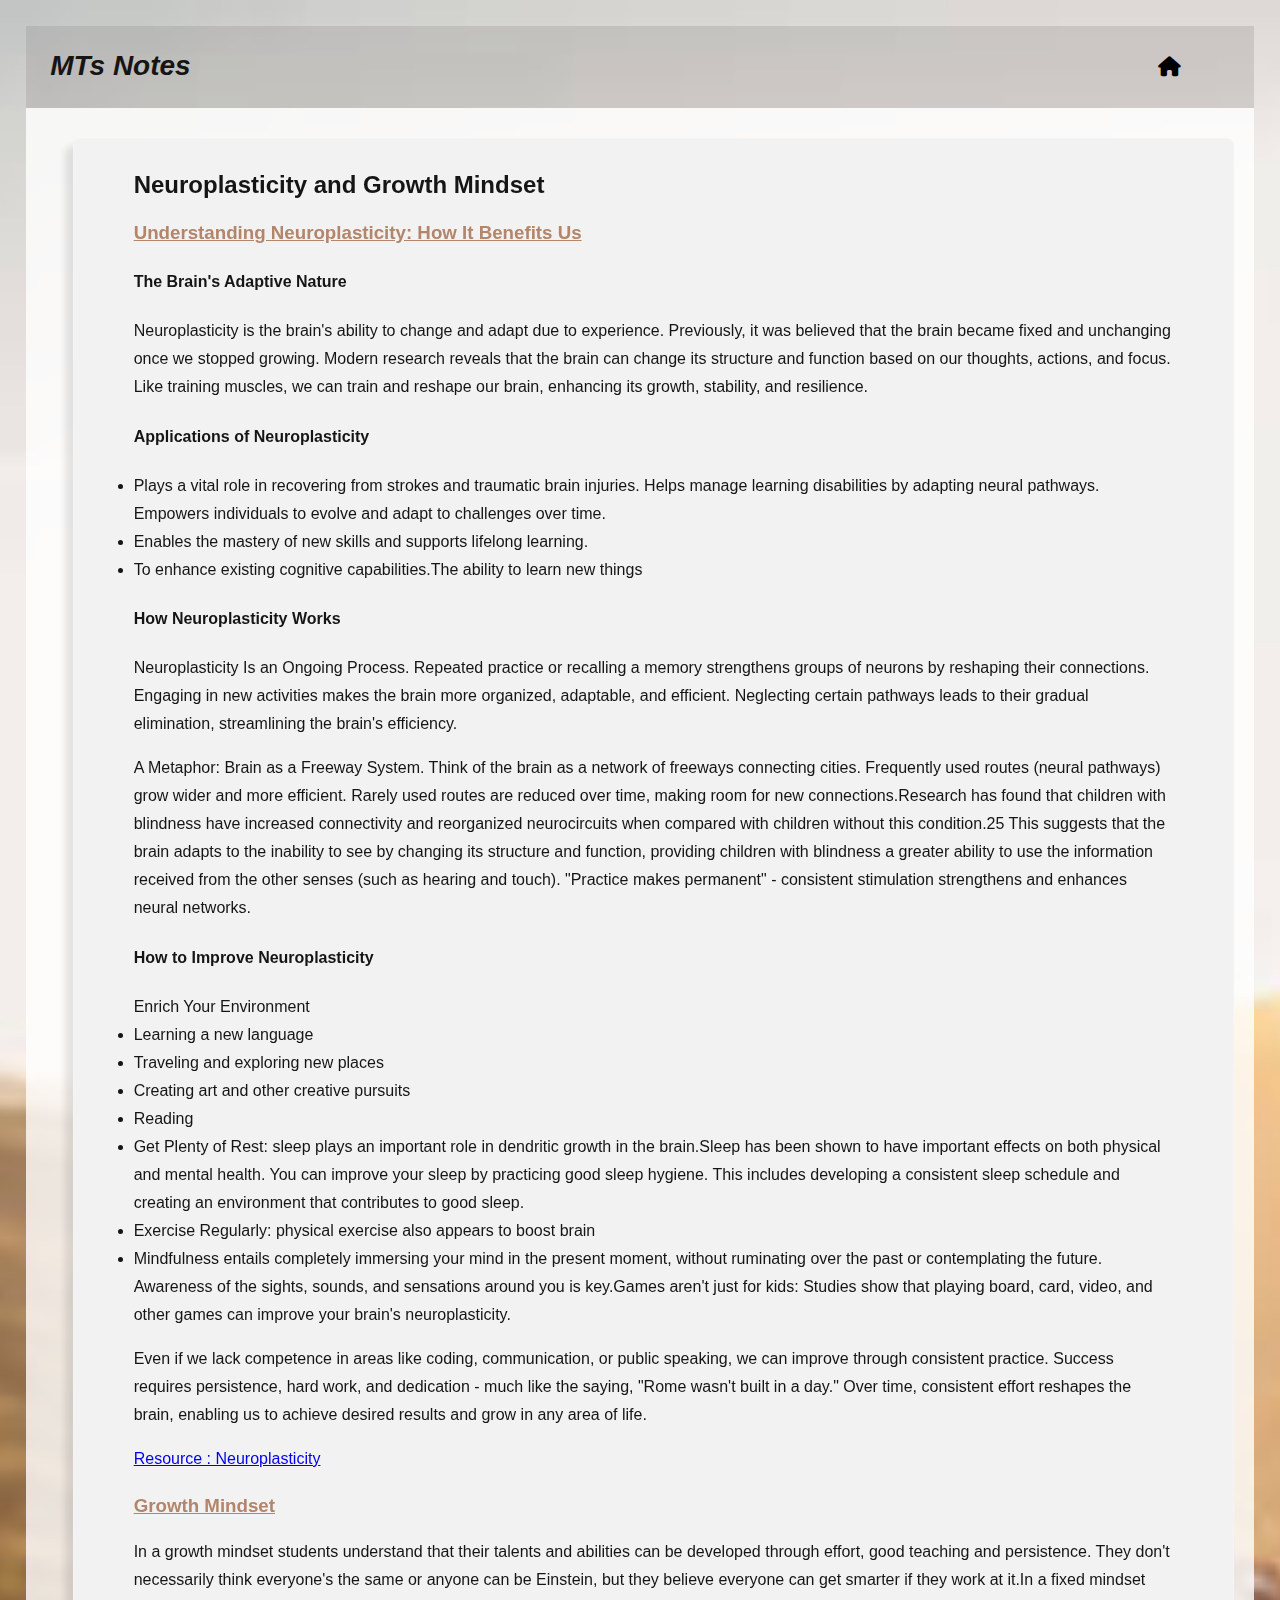
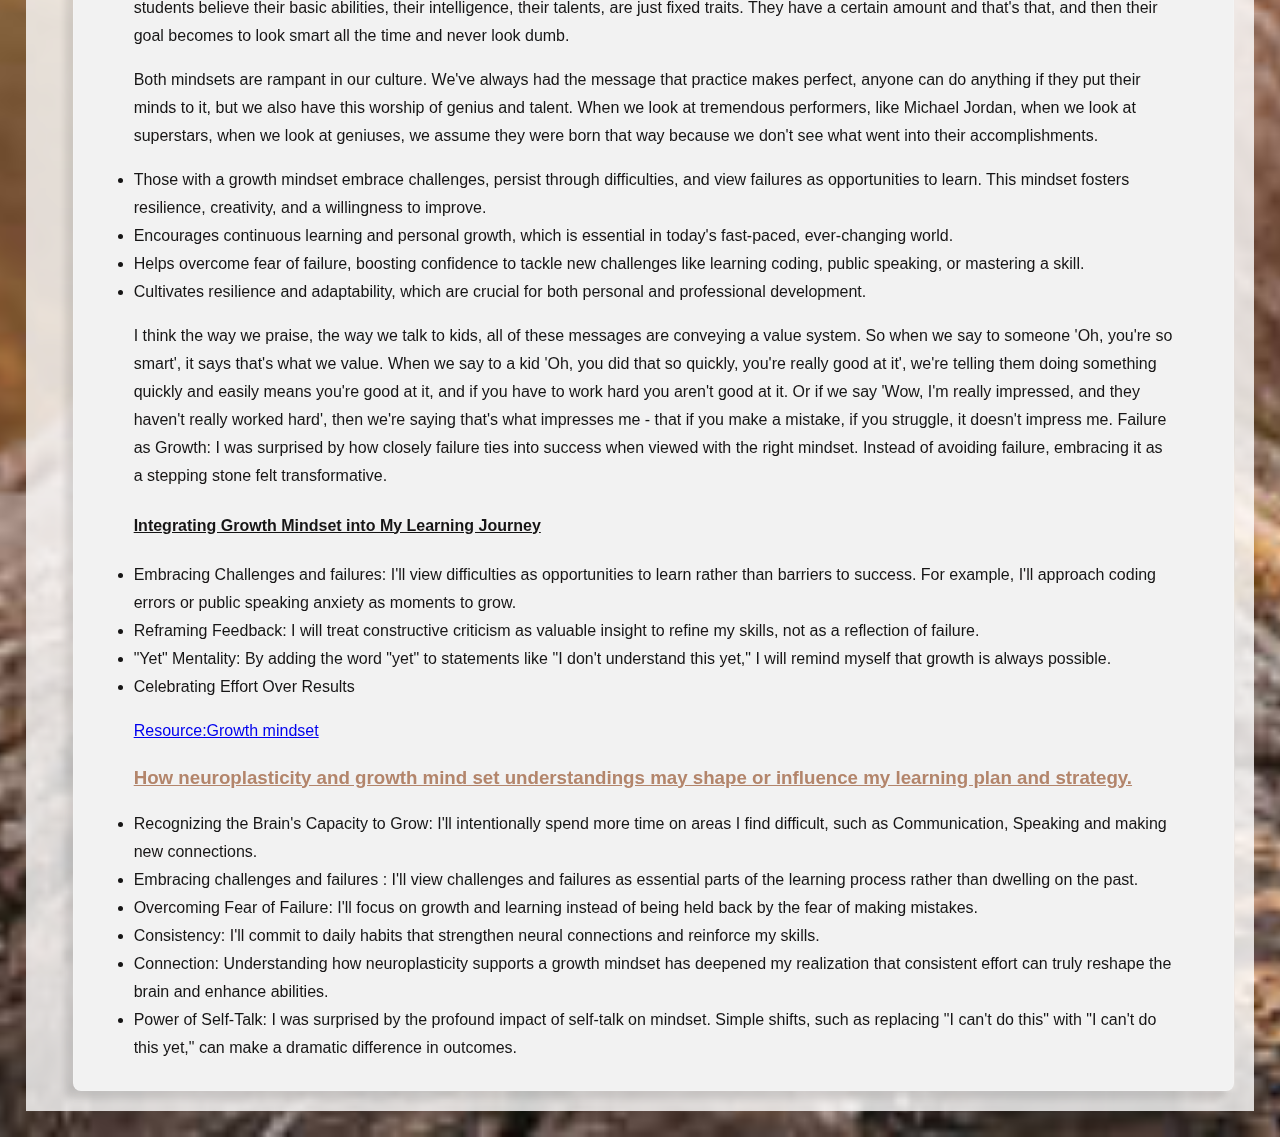
<file: blog/neuroplasticity.html>
<!DOCTYPE html>
<html lang="en">
  <head>
    <meta charset="UTF-8" />
    <meta name="viewport" content="width=device-width, initial-scale=1.0" />
    <link
      href="https://cdnjs.cloudflare.com/ajax/libs/font-awesome/6.5.0/css/all.min.css"
      rel="stylesheet"
    />
    <link href="../styles/main.css" rel="stylesheet" type="text/css" />
    <title>neuroplasticity</title>
  </head>
  <body>
    <div class="main-container">
      <div class="blog-title">
        <div id="header-placeholder"></div>
      </div>

      <div class="blog-content">
        <div class="question-head">
          <h2>Neuroplasticity and Growth Mindset</h2>
          <h3>
            <u class="sub-head"
              >Understanding Neuroplasticity: How It Benefits Us</u
            >
          </h3>
          <h4>The Brain's Adaptive Nature</h4>
          <p>
            Neuroplasticity is the brain's ability to change and adapt due to
            experience. Previously, it was believed that the brain became fixed
            and unchanging once we stopped growing. Modern research reveals that
            the brain can change its structure and function based on our
            thoughts, actions, and focus. Like training muscles, we can train
            and reshape our brain, enhancing its growth, stability, and
            resilience.
          </p>
          <h4>Applications of Neuroplasticity</h4>
          <ul>
            <li>
              Plays a vital role in recovering from strokes and traumatic brain
              injuries. Helps manage learning disabilities by adapting neural
              pathways. Empowers individuals to evolve and adapt to challenges
              over time.
            </li>
            <li>
              Enables the mastery of new skills and supports lifelong learning.
            </li>
            <li>
              To enhance existing cognitive capabilities.The ability to learn
              new things
            </li>
          </ul>

          <h4>How Neuroplasticity Works</h4>
          <p>
            Neuroplasticity Is an Ongoing Process. Repeated practice or
            recalling a memory strengthens groups of neurons by reshaping their
            connections. Engaging in new activities makes the brain more
            organized, adaptable, and efficient. Neglecting certain pathways
            leads to their gradual elimination, streamlining the brain's
            efficiency.
          </p>
          <p>
            A Metaphor: Brain as a Freeway System. Think of the brain as a
            network of freeways connecting cities. Frequently used routes
            (neural pathways) grow wider and more efficient. Rarely used routes
            are reduced over time, making room for new connections.Research has
            found that children with blindness have increased connectivity and
            reorganized neurocircuits when compared with children without this
            condition.25 This suggests that the brain adapts to the inability to
            see by changing its structure and function, providing children with
            blindness a greater ability to use the information received from the
            other senses (such as hearing and touch). "Practice makes permanent"
            - consistent stimulation strengthens and enhances neural networks.
          </p>
          <h4>How to Improve Neuroplasticity</h4>
          <ul>
            Enrich Your Environment
            <li>Learning a new language</li>
            <li>Traveling and exploring new places</li>
            <li>Creating art and other creative pursuits</li>
            <li>Reading</li>
            <li>
              Get Plenty of Rest: sleep plays an important role in dendritic
              growth in the brain.Sleep has been shown to have important effects
              on both physical and mental health. You can improve your sleep by
              practicing good sleep hygiene. This includes developing a
              consistent sleep schedule and creating an environment that
              contributes to good sleep.
            </li>
            <li>
              Exercise Regularly: physical exercise also appears to boost brain
            </li>
            <li>
              Mindfulness entails completely immersing your mind in the present
              moment, without ruminating over the past or contemplating the
              future. Awareness of the sights, sounds, and sensations around you
              is key.Games aren't just for kids: Studies show that playing
              board, card, video, and other games can improve your brain's
              neuroplasticity.
            </li>
          </ul>
          <p>
            Even if we lack competence in areas like coding, communication, or
            public speaking, we can improve through consistent practice. Success
            requires persistence, hard work, and dedication - much like the
            saying, "Rome wasn't built in a day." Over time, consistent effort
            reshapes the brain, enabling us to achieve desired results and grow
            in any area of life.
          </p>
          <p>
            <a
              href="https://www.verywellmind.com/what-is-brain-plasticity-2794886"
              >Resource : Neuroplasticity</a
            >
          </p>
          <h3><u class="sub-head">Growth Mindset</u></h3>
          <p>
            In a growth mindset students understand that their talents and
            abilities can be developed through effort, good teaching and
            persistence. They don't necessarily think everyone's the same or
            anyone can be Einstein, but they believe everyone can get smarter if
            they work at it.In a fixed mindset students believe their basic
            abilities, their intelligence, their talents, are just fixed traits.
            They have a certain amount and that's that, and then their goal
            becomes to look smart all the time and never look dumb.
          </p>
          <p>
            Both mindsets are rampant in our culture. We've always had the
            message that practice makes perfect, anyone can do anything if they
            put their minds to it, but we also have this worship of genius and
            talent. When we look at tremendous performers, like Michael Jordan,
            when we look at superstars, when we look at geniuses, we assume they
            were born that way because we don't see what went into their
            accomplishments.
          </p>
          <ul>
            <li>
              Those with a growth mindset embrace challenges, persist through
              difficulties, and view failures as opportunities to learn. This
              mindset fosters resilience, creativity, and a willingness to
              improve.
            </li>
            <li>
              Encourages continuous learning and personal growth, which is
              essential in today's fast-paced, ever-changing world.
            </li>
            <li>
              Helps overcome fear of failure, boosting confidence to tackle new
              challenges like learning coding, public speaking, or mastering a
              skill.
            </li>
            <li>
              Cultivates resilience and adaptability, which are crucial for both
              personal and professional development.
            </li>
          </ul>
          <p>
            I think the way we praise, the way we talk to kids, all of these
            messages are conveying a value system. So when we say to someone
            'Oh, you're so smart', it says that's what we value. When we say to
            a kid 'Oh, you did that so quickly, you're really good at it', we're
            telling them doing something quickly and easily means you're good at
            it, and if you have to work hard you aren't good at it. Or if we say
            'Wow, I'm really impressed, and they haven't really worked hard',
            then we're saying that's what impresses me - that if you make a
            mistake, if you struggle, it doesn't impress me. Failure as Growth:
            I was surprised by how closely failure ties into success when viewed
            with the right mindset. Instead of avoiding failure, embracing it as
            a stepping stone felt transformative.
          </p>
          <h4><u>Integrating Growth Mindset into My Learning Journey</u></h4>
          <ul>
            <li>
              Embracing Challenges and failures: I'll view difficulties as
              opportunities to learn rather than barriers to success. For
              example, I'll approach coding errors or public speaking anxiety as
              moments to grow.
            </li>
            <li>
              Reframing Feedback: I will treat constructive criticism as
              valuable insight to refine my skills, not as a reflection of
              failure.
            </li>
            <li>
              "Yet" Mentality: By adding the word "yet" to statements like "I
              don't understand this yet," I will remind myself that growth is
              always possible.
            </li>
            <li>Celebrating Effort Over Results</li>
          </ul>

          <p>
            <a
              href="https://onedublin.org/2012/06/19/stanford-universitys-carol-dweck-on-the-growth-mindset-and-education/"
              >Resource:Growth mindset</a
            >
          </p>
          <h3>
            <u class="sub-head">
              How neuroplasticity and growth mind set understandings may shape
              or influence my learning plan and strategy.</u
            >
          </h3>
          <ul>
            <li>
              Recognizing the Brain's Capacity to Grow: I'll intentionally spend
              more time on areas I find difficult, such as Communication,
              Speaking and making new connections.
            </li>
            <li>
              Embracing challenges and failures : I'll view challenges and
              failures as essential parts of the learning process rather than
              dwelling on the past.
            </li>
            <li>
              Overcoming Fear of Failure: I'll focus on growth and learning
              instead of being held back by the fear of making mistakes.
            </li>
            <li>
              Consistency: I'll commit to daily habits that strengthen neural
              connections and reinforce my skills.
            </li>
            <li>
              Connection: Understanding how neuroplasticity supports a growth
              mindset has deepened my realization that consistent effort can
              truly reshape the brain and enhance abilities.
            </li>
            <li>
              Power of Self-Talk: I was surprised by the profound impact of
              self-talk on mindset. Simple shifts, such as replacing "I can't do
              this" with "I can't do this yet," can make a dramatic difference
              in outcomes.
            </li>
          </ul>
          <p></p>
        </div>
      </div>
    </div>
    <button id="goUpBtn" title="Go to top">
      <i class="fa fa-arrow-up"></i>
    </button>

    <script>
      // Function to load the header dynamically
      fetch('./header.html')
        .then((response) => response.text())
        .then((data) => {
          document.getElementById('header-placeholder').innerHTML = data
        })
        .catch((error) => console.error('Error loading header:', error))

      // Get the button
      const goUpBtn = document.getElementById('goUpBtn')

      // Show the button when scrolled down 100px from the top
      window.onscroll = function () {
        if (
          document.body.scrollTop > 100 ||
          document.documentElement.scrollTop > 100
        ) {
          goUpBtn.style.display = 'block'
        } else {
          goUpBtn.style.display = 'none'
        }
      }

      // Scroll to the top when the button is clicked
      goUpBtn.addEventListener('click', function () {
        window.scrollTo({
          top: 0,
          behavior: 'smooth',
        })
      })
    </script>
  </body>
</html>
</file>
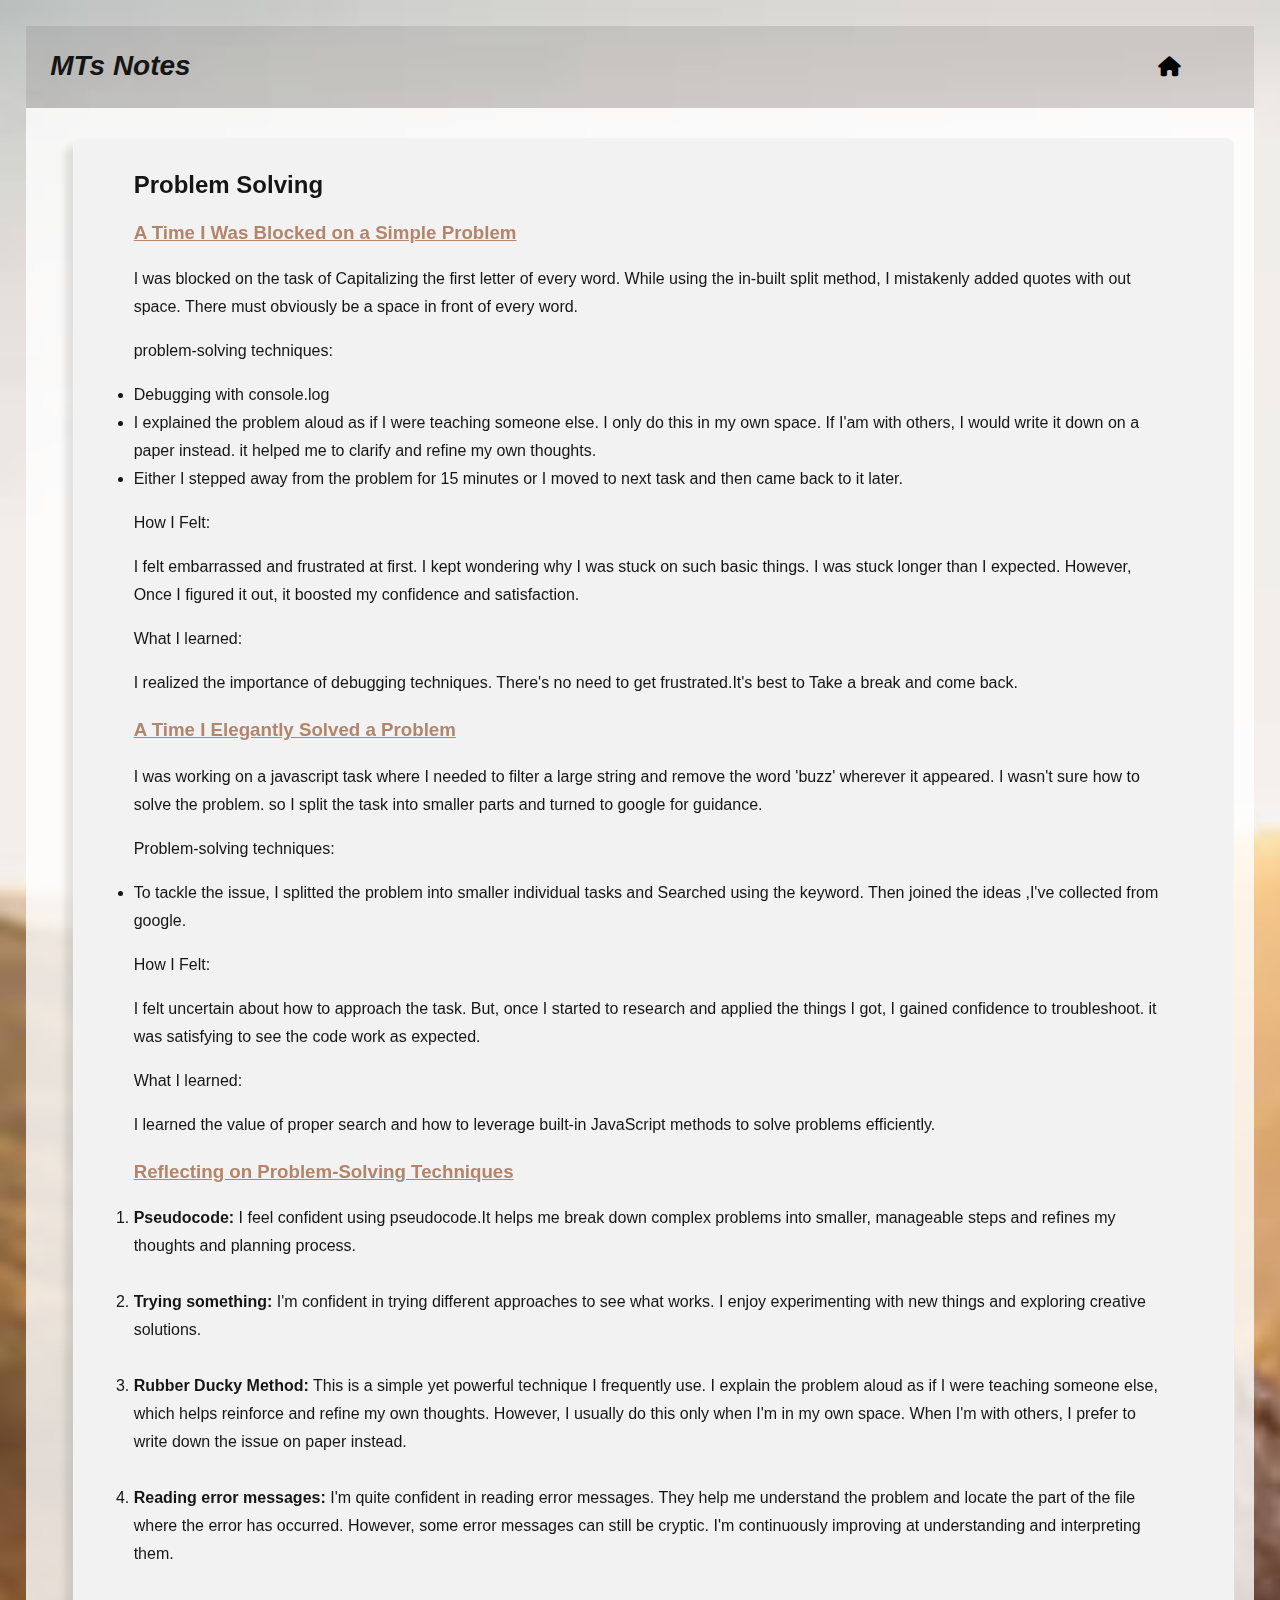
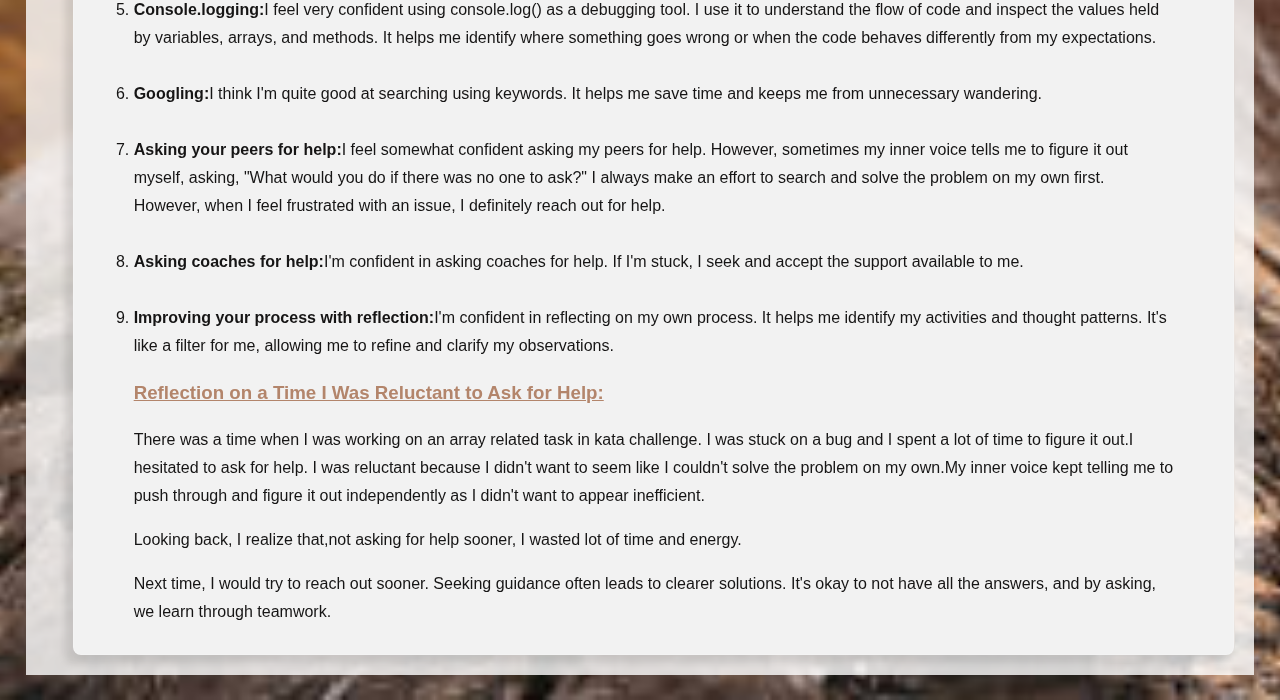
<file: blog/problem-solving.html>
<!DOCTYPE html>
<html lang="en">
  <head>
    <meta charset="UTF-8" />
    <meta name="viewport" content="width=device-width, initial-scale=1.0" />
    <link
      href="https://cdnjs.cloudflare.com/ajax/libs/font-awesome/6.5.0/css/all.min.css"
      rel="stylesheet"
    />
    <link href="../styles/main.css" rel="stylesheet" type="text/css" />
    <title>Problem-solving</title>
  </head>
  <body>
    <div class="main-container">
      <div class="blog-title">
        <div id="header-placeholder"></div>
      </div>

      <div class="blog-content">
        <div class="question-head">
          <h2>Problem Solving</h2>
          <h3>
            <u class="sub-head">A Time I Was Blocked on a Simple Problem</u>
          </h3>
          <p>
            I was blocked on the task of Capitalizing the first letter of every
            word. While using the in-built split method, I mistakenly added
            quotes with out space. There must obviously be a space in front of
            every word.
          </p>
          <p>problem-solving techniques:</p>
          <ul>
            <li>Debugging with console.log</li>
            <li>
              I explained the problem aloud as if I were teaching someone else.
              I only do this in my own space. If I'am with others, I would write
              it down on a paper instead. it helped me to clarify and refine my
              own thoughts.
            </li>
            <li>
              Either I stepped away from the problem for 15 minutes or I moved
              to next task and then came back to it later.
            </li>
          </ul>
          <p>How I Felt:</p>
          <p>
            I felt embarrassed and frustrated at first. I kept wondering why I
            was stuck on such basic things. I was stuck longer than I expected.
            However, Once I figured it out, it boosted my confidence and
            satisfaction.
          </p>
          <p>What I learned:</p>
          <p>
            I realized the importance of debugging techniques. There's no need
            to get frustrated.It's best to Take a break and come back.
          </p>
          <h3>
            <u class="sub-head">A Time I Elegantly Solved a Problem</u>
          </h3>
          <p>
            I was working on a javascript task where I needed to filter a large
            string and remove the word 'buzz' wherever it appeared. I wasn't
            sure how to solve the problem. so I split the task into smaller
            parts and turned to google for guidance.
          </p>
          <p>Problem-solving techniques:</p>
          <ul>
            <li>
              To tackle the issue, I splitted the problem into smaller
              individual tasks and Searched using the keyword. Then joined the
              ideas ,I've collected from google.
            </li>
          </ul>
          <p>How I Felt:</p>
          <p>
            I felt uncertain about how to approach the task. But, once I started
            to research and applied the things I got, I gained confidence to
            troubleshoot. it was satisfying to see the code work as expected.
          </p>
          <p>What I learned:</p>
          <p>
            I learned the value of proper search and how to leverage built-in
            JavaScript methods to solve problems efficiently.
          </p>
          <h3>
            <u class="sub-head">Reflecting on Problem-Solving Techniques</u>
          </h3>
          <ol>
            <li>
              <strong>Pseudocode:</strong> I feel confident using pseudocode.It
              helps me break down complex problems into smaller, manageable
              steps and refines my thoughts and planning process.
            </li>
            <br />
            <li>
              <strong>Trying something:</strong> I'm confident in trying
              different approaches to see what works. I enjoy experimenting with
              new things and exploring creative solutions.
            </li>
            <br />
            <li>
              <strong>Rubber Ducky Method:</strong> This is a simple yet
              powerful technique I frequently use. I explain the problem aloud
              as if I were teaching someone else, which helps reinforce and
              refine my own thoughts. However, I usually do this only when I'm
              in my own space. When I'm with others, I prefer to write down the
              issue on paper instead.
            </li>
            <br />
            <li>
              <strong>Reading error messages:</strong> I'm quite confident in
              reading error messages. They help me understand the problem and
              locate the part of the file where the error has occurred. However,
              some error messages can still be cryptic. I'm continuously
              improving at understanding and interpreting them.
            </li>
            <br />
            <li>
              <strong>Console.logging:</strong>I feel very confident using
              console.log() as a debugging tool. I use it to understand the flow
              of code and inspect the values held by variables, arrays, and
              methods. It helps me identify where something goes wrong or when
              the code behaves differently from my expectations.
            </li>
            <br />
            <li>
              <strong>Googling:</strong>I think I'm quite good at searching
              using keywords. It helps me save time and keeps me from
              unnecessary wandering.
            </li>
            <br />
            <li>
              <strong>Asking your peers for help:</strong>I feel somewhat
              confident asking my peers for help. However, sometimes my inner
              voice tells me to figure it out myself, asking, "What would you do
              if there was no one to ask?" I always make an effort to search and
              solve the problem on my own first. However, when I feel frustrated
              with an issue, I definitely reach out for help.
            </li>
            <br />
            <li>
              <strong>Asking coaches for help:</strong>I'm confident in asking
              coaches for help. If I'm stuck, I seek and accept the support
              available to me.
            </li>
            <br />
            <li>
              <strong>Improving your process with reflection:</strong>I'm
              confident in reflecting on my own process. It helps me identify my
              activities and thought patterns. It's like a filter for me,
              allowing me to refine and clarify my observations.
            </li>
          </ol>
          <h3>
            <u class="sub-head"
              >Reflection on a Time I Was Reluctant to Ask for Help:</u
            >
          </h3>
          <p>
            There was a time when I was working on an array related task in kata
            challenge. I was stuck on a bug and I spent a lot of time to figure
            it out.I hesitated to ask for help. I was reluctant because I didn't
            want to seem like I couldn't solve the problem on my own.My inner
            voice kept telling me to push through and figure it out
            independently as I didn't want to appear inefficient.
          </p>
          <p>
            Looking back, I realize that,not asking for help sooner, I wasted
            lot of time and energy.
          </p>
          <p>
            Next time, I would try to reach out sooner. Seeking guidance often
            leads to clearer solutions. It's okay to not have all the answers,
            and by asking, we learn through teamwork.
          </p>
        </div>
      </div>
    </div>
    <button id="goUpBtn" title="Go to top">
      <i class="fa fa-arrow-up"></i>
    </button>

    <script>
      // Function to load the header dynamically
      fetch('./header.html')
        .then((response) => response.text())
        .then((data) => {
          document.getElementById('header-placeholder').innerHTML = data
        })
        .catch((error) => console.error('Error loading header:', error))

      // Get the button
      const goUpBtn = document.getElementById('goUpBtn')

      // Show the button when scrolled down 100px from the top
      window.onscroll = function () {
        if (
          document.body.scrollTop > 100 ||
          document.documentElement.scrollTop > 100
        ) {
          goUpBtn.style.display = 'block'
        } else {
          goUpBtn.style.display = 'none'
        }
      }

      // Scroll to the top when the button is clicked
      goUpBtn.addEventListener('click', function () {
        window.scrollTo({
          top: 0,
          behavior: 'smooth',
        })
      })
    </script>
  </body>
</html>
</file>
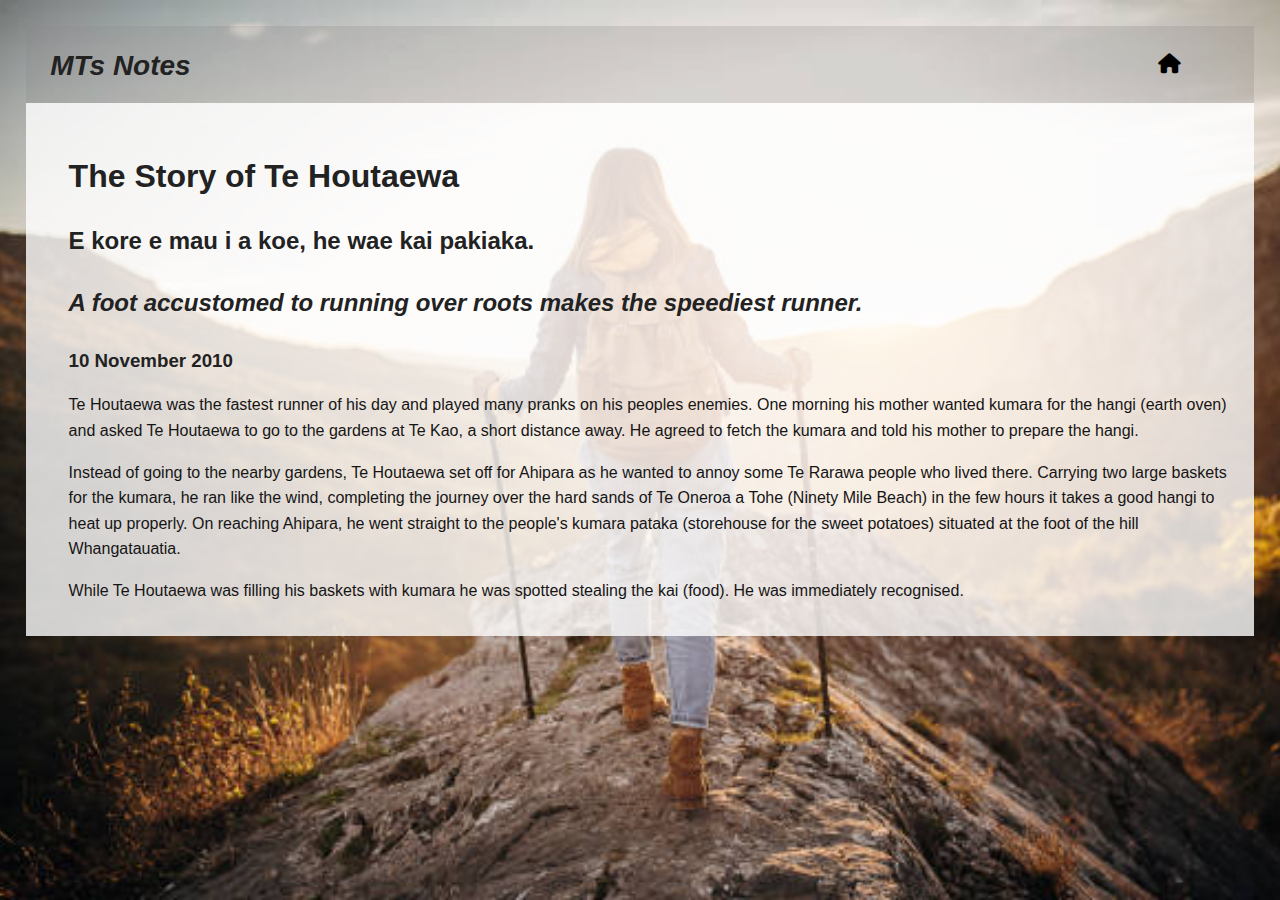
<file: blog/te-houtaewa-template.html>
<!DOCTYPE html>
<html>
  <head>
    <meta name="viewport" content="width=device-width, initial-scale=1" />
    <link
      href="https://cdnjs.cloudflare.com/ajax/libs/font-awesome/6.5.0/css/all.min.css"
      rel="stylesheet"
    />
    <link href="../styles/main.css" rel="stylesheet" type="text/css" />
    <title>Stories and Legends</title>
    <meta charset="UTF-8" />
    <style>
      p {
        margin-bottom: 1em;
      }
      h1,
      h2,
      h3,
      h4,
      h5,
      h6 {
        margin-bottom: 0.5em;
        color: #222;
      }
      .story-cont {
        margin: 16px;
      }
    </style>
  </head>

  <body>
    <div class="main-container">
      <div class="blog-title">
        <div class="blog-name">
          <div class="blog-heading">
            <h1><em>MTs Notes</em></h1>
          </div>
          <div class="header-right">
            <a class="active" href="/index.html"><i class="fas fa-home"></i></a>
          </div>
        </div>
      </div>
      <div class="blog-content">
        <div class="story-cont">
          <h1>The Story of Te Houtaewa</h1>
          <h2>
            E kore e mau i a koe, he wae kai pakiaka.
            <p>
              <em
                >A foot accustomed to running over roots makes the speediest
                runner.</em
              >
            </p>
          </h2>
          <h3>10 November 2010</h3>

          <p>
            Te Houtaewa was the fastest runner of his day and played many pranks
            on his peoples enemies. One morning his mother wanted kumara for the
            hangi (earth oven) and asked Te Houtaewa to go to the gardens at Te
            Kao, a short distance away. He agreed to fetch the kumara and told
            his mother to prepare the hangi.
          </p>
          <p>
            Instead of going to the nearby gardens, Te Houtaewa set off for
            Ahipara as he wanted to annoy some Te Rarawa people who lived there.
            Carrying two large baskets for the kumara, he ran like the wind,
            completing the journey over the hard sands of Te Oneroa a Tohe
            (Ninety Mile Beach) in the few hours it takes a good hangi to heat
            up properly. On reaching Ahipara, he went straight to the people's
            kumara pataka (storehouse for the sweet potatoes) situated at the
            foot of the hill Whangatauatia.
          </p>
          <p>
            While Te Houtaewa was filling his baskets with kumara he was spotted
            stealing the kai (food). He was immediately recognised.
          </p>
        </div>
      </div>
    </div>
  </body>
</html>
</file>
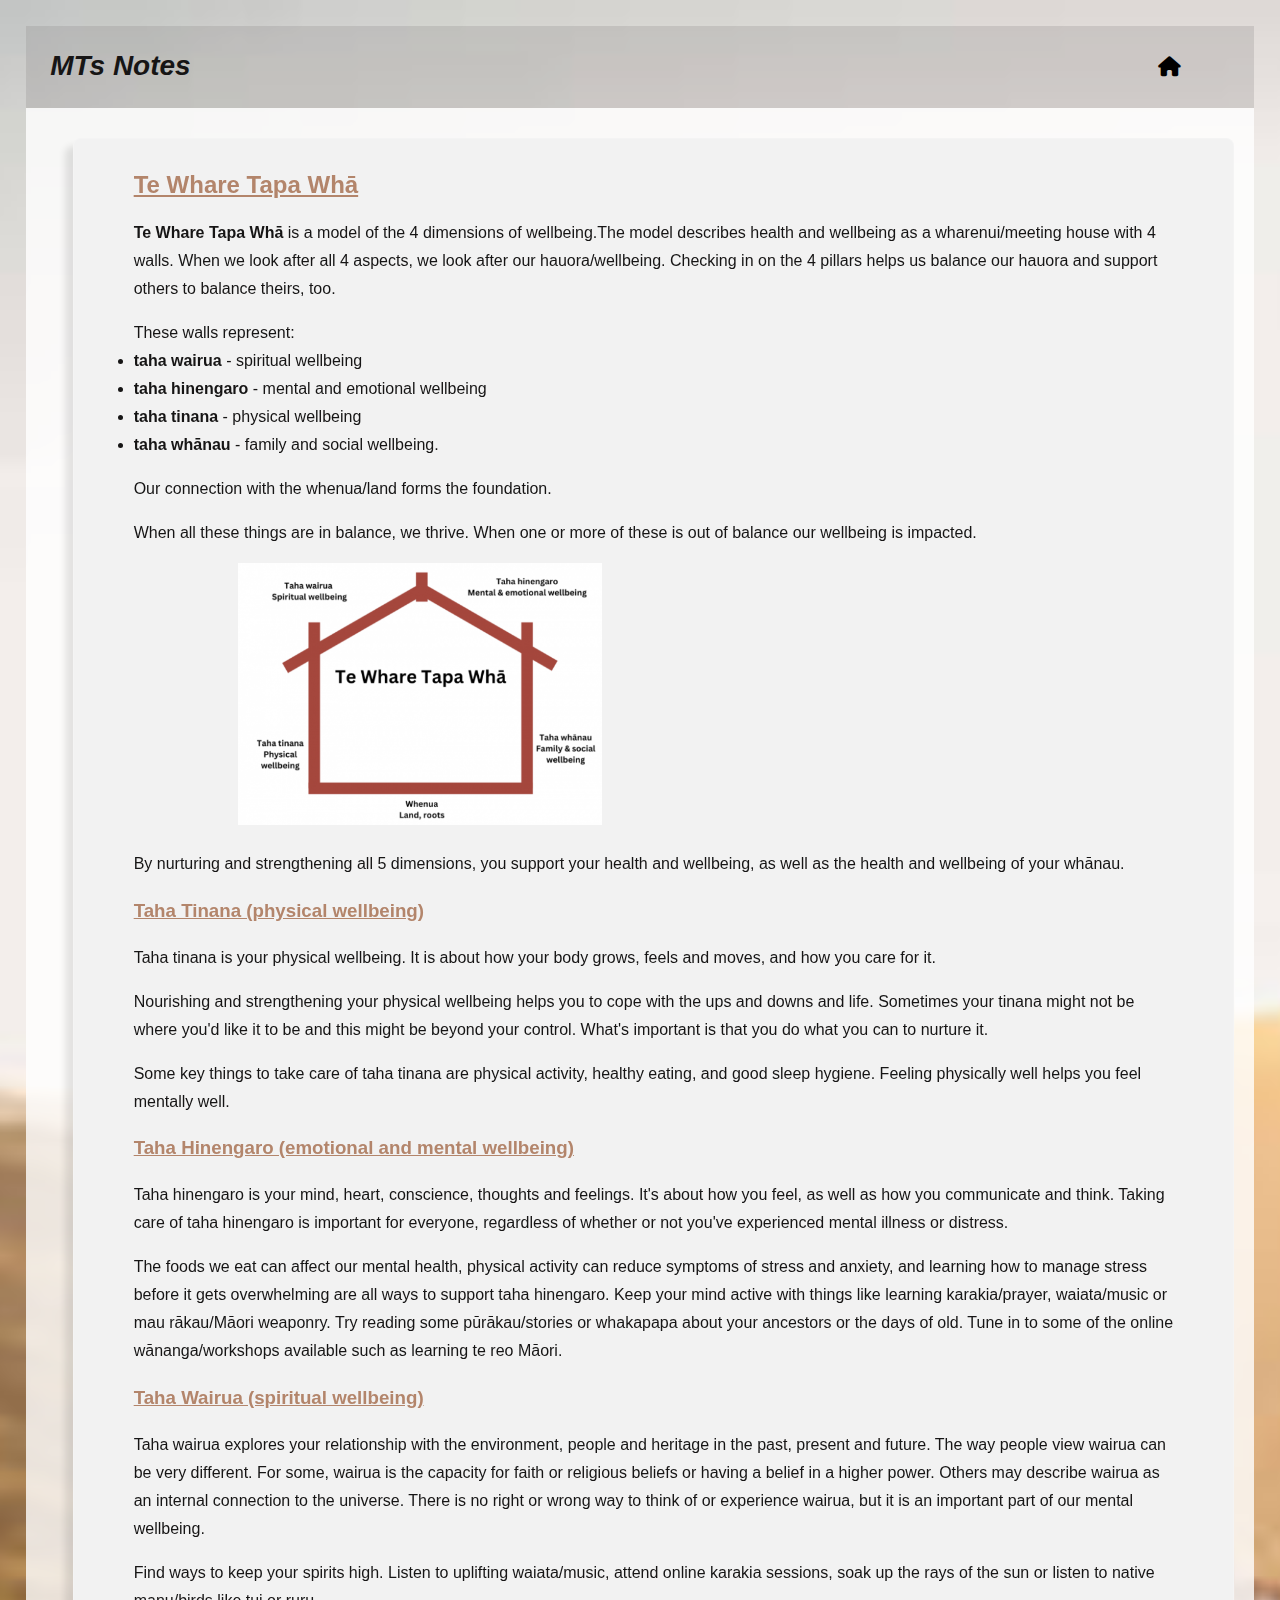
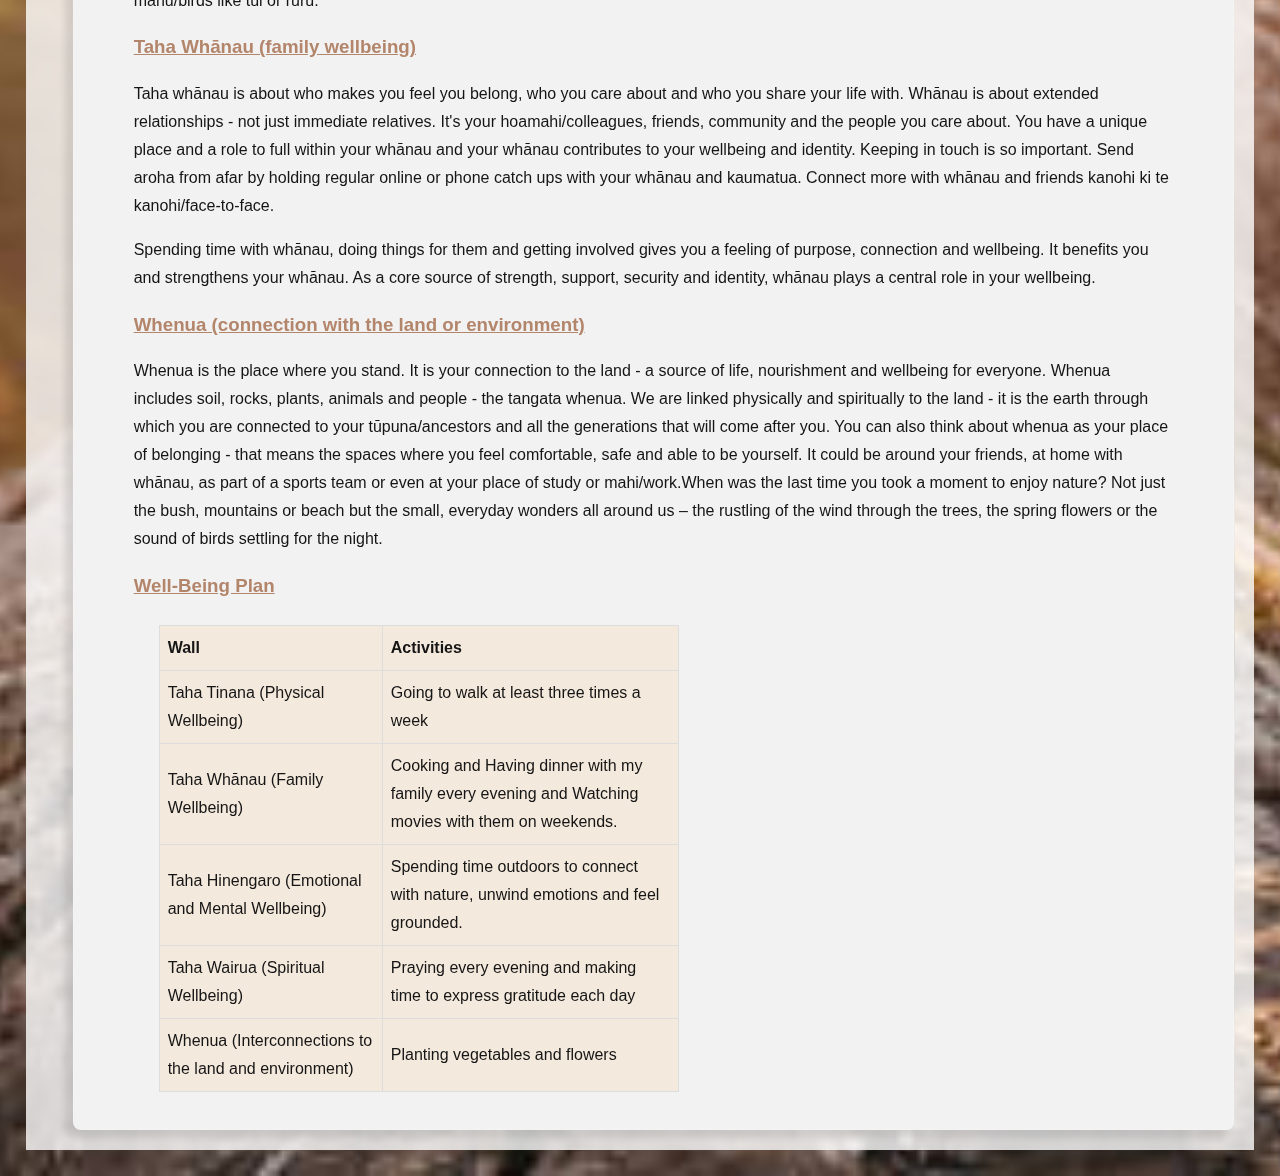
<file: blog/te-whare-tapa-wha.html>
<!DOCTYPE html>
<html lang="en">
  <head>
    <meta charset="UTF-8" />
    <meta name="viewport" content="width=device-width, initial-scale=1.0" />
    <link
      href="https://cdnjs.cloudflare.com/ajax/libs/font-awesome/6.5.0/css/all.min.css"
      rel="stylesheet"
    />
    <link href="../styles/main.css" rel="stylesheet" type="text/css" />
    <title>Te Whare Tapa Whā</title>
  </head>
  <body>
    <div class="main-container">
      <div class="blog-title">
        <div id="header-placeholder"></div>
      </div>

      <div class="blog-content">
        <div class="question-head">
          <h2><u class="sub-head">Te Whare Tapa Whā</u></h2>
          <p>
            <strong>Te Whare Tapa Whā</strong> is a model of the 4 dimensions of wellbeing.The
            model describes health and wellbeing as a wharenui/meeting house
            with 4 walls. When we look after all 4 aspects, we look after our
            hauora/wellbeing. Checking in on the 4 pillars helps us balance our
            hauora and support others to balance theirs, too.
          </p>
          <ul>
            These walls represent:
            <li><strong>taha wairua</strong> - spiritual wellbeing</li>
            <li><strong>taha hinengaro</strong> - mental and emotional wellbeing</li>
            <li><strong>taha tinana</strong> - physical wellbeing</li>
            <li><strong>taha whānau</strong> - family and social wellbeing.</li>
          </ul>
          <p>Our connection with the whenua/land forms the foundation.</p>
          <p>
            When all these things are in balance, we thrive. When one or more of
            these is out of balance our wellbeing is impacted.
          </p>
          <div class="image-idclass dom-img">
            <img
              src="/assets/te-whare-tapa-wha.png"
              alt="Example dom"
              class="dom-example"
            />
          </div>
          <p>
            By nurturing and strengthening all 5 dimensions, you support your
            health and wellbeing, as well as the health and wellbeing of your
            whānau.
          </p>
          <h3><u class="sub-head">Taha Tinana (physical wellbeing)</u></h3>
<p>Taha tinana is your physical wellbeing. It is about how your body grows, feels and moves, and how you care for it.</p>
        <p>Nourishing and strengthening your physical wellbeing helps you to cope with the ups and downs and life.
          Sometimes your tinana might not be where you'd like it to be and this 
          might be beyond your control. What's important is that you do what 
          you can to nurture it.
</p>
Some key things to take care of taha tinana are physical activity, healthy eating,
and good sleep hygiene.
Feeling physically well helps you feel mentally well.</p>
<p>
  <h3><u class="sub-head">Taha Hinengaro (emotional and mental wellbeing)
  </u></h3>
  <p>Taha hinengaro is your mind, heart, conscience, thoughts and feelings. It's about how you feel, as well as how you communicate and think. Taking care of taha hinengaro is important for everyone,
     regardless of whether or not you've experienced mental illness or distress.</p>
<p>The foods we eat can affect our mental health, physical activity can reduce symptoms of stress and anxiety, 
  and learning how to manage stress before it gets overwhelming are all ways to support taha hinengaro.
  Keep your mind active with things like learning karakia/prayer, waiata/music or mau rākau/Māori weaponry. Try reading some pūrākau/stories or whakapapa about your ancestors or the days of old. Tune in to some of the
   online wānanga/workshops available such as learning te reo Māori. </p>
   <h3><u class="sub-head">Taha Wairua (spiritual wellbeing)
  </u></h3>
  <p>Taha wairua explores your relationship with the environment, people and heritage in the past, present and future.

    The way people view wairua can be very different. For some, wairua is the capacity for faith or religious
     beliefs or having a belief in a higher power. Others may describe wairua as an internal connection to the universe.
      There is no right or wrong way to think of or experience wairua, but it is an important part of our mental wellbeing.</p>
   <p>Find ways to keep your spirits high. Listen to uplifting waiata/music, attend online karakia sessions, soak up the rays of the sun or listen to native manu/birds like tui or ruru.</p>
   <h3><u class="sub-head">Taha Whānau (family wellbeing)
  </u></h3>
  <p>Taha whānau is about who makes you feel you belong, who you care about and who you share your life with.

    Whānau is about extended relationships - not just immediate relatives. It's your hoamahi/colleagues, friends, community and the people you care about. You have a unique place and a role to full within your whānau and your whānau contributes to your wellbeing and identity.
    
    Keeping in touch is so important. Send aroha from afar by holding regular online or phone catch ups with your whānau and kaumatua. Connect more with whānau and friends kanohi ki te kanohi/face-to-face. </p>
  <p>Spending time with whānau, doing things for them and getting involved gives you a feeling of purpose, connection and wellbeing. It benefits you and strengthens your whānau. As a core source of strength, support, security and identity, whānau plays a central role in your wellbeing.</p>
  <h3><u class="sub-head">Whenua (connection with the land or environment)
  </u></h3>
  <p>Whenua is the place where you stand. It is your connection to the land - a source of life, nourishment and wellbeing for everyone. Whenua includes soil, rocks, plants, animals and people - the tangata whenua. We are linked physically and spiritually to the land - it is the earth through which you are connected to your tūpuna/ancestors and all the generations that will come after you.

    You can also think about whenua as your place of belonging - that means the spaces where you feel comfortable, safe and able to be yourself. It could be around your friends, at home with whānau, as part of a sports team or even at your place of study or mahi/work.When was the last time you took a moment to enjoy nature? Not just the bush, mountains or beach but the small, everyday wonders all around us – the rustling of the wind through the trees, the spring flowers or the sound of birds settling for the night.</p>
    <h3><u class="sub-head">Well-Being Plan
    </u></h3>
    <table class="wellbeing-table">
      <tr>
        <th>Wall</th>
        <th>Activities</th>
       
      </tr>
      <tr>
        <td>Taha Tinana (Physical Wellbeing)</td>
        <td>Going to walk at least three times a week</td>   
      </tr>
      <tr>
        <td>Taha Whānau (Family Wellbeing)</td>
        <td>Cooking and Having dinner with my family every evening and Watching movies with them on weekends. </td>
      </tr>
      <tr>
        <td>Taha Hinengaro (Emotional and Mental Wellbeing)</td>
        <td>Spending time outdoors to connect with nature, unwind emotions and feel grounded.</td>
       
      </tr>
      <tr>
        <td>Taha Wairua (Spiritual Wellbeing)</td>
        <td>Praying every evening and making time to express gratitude each day</td>
       
      </tr>
      <tr>
        <td>Whenua (Interconnections to the land and environment)</td>
        <td>Planting vegetables and flowers</td>
       
      </tr>   
    </table>
  </div>
    </div>
    <button id="goUpBtn" title="Go to top">
      <i class="fa fa-arrow-up"></i>
    </button>

    <script>
      // Function to load the header dynamically
      fetch('./header.html')
        .then((response) => response.text())
        .then((data) => {
          document.getElementById('header-placeholder').innerHTML = data
        })
        .catch((error) => console.error('Error loading header:', error))

      // Get the button
      const goUpBtn = document.getElementById('goUpBtn')

      // Show the button when scrolled down 100px from the top
      window.onscroll = function () {
        if (
          document.body.scrollTop > 100 ||
          document.documentElement.scrollTop > 100
        ) {
          goUpBtn.style.display = 'block'
        } else {
          goUpBtn.style.display = 'none'
        }
      }

      // Scroll to the top when the button is clicked
      goUpBtn.addEventListener('click', function () {
        window.scrollTo({
          top: 0,
          behavior: 'smooth',
        })
      })
    </script>
  </body>
</html>
</file>
<file: styles/main.css>
* {
  padding: 0;
  box-sizing: border-box;
}

body {
  font-family: Arial, sans-serif;
  line-height: 1.6;
  background-color: #e1e0e0;
  color: #161515;
  margin: 0;
  padding: 0;
  width: 100%;
  min-height: 100vh;
  display: flex;
  flex-direction: column;
  overflow-x: hidden;
}
/* General styles for the round button */
.round-button {
  position: fixed;
  top: 10%;
  right: 4%;
  border: none;
  border-radius: 42%;
  width: 11px;
  height: 13px;
  display: flex;
  justify-content: center;
  align-items: center;
  font-size: 1rem;
  cursor: pointer;
  box-shadow: 0 4px 6px rgba(0, 0, 0, 0.1);
  transition: background-color 0.3s, transform 0.2s ease;
  z-index: 1000;
  border: none;
}
.round-button:hover {
  background-color: #dcdcdc;
}

.round-button:active {
  transform: scale(0.95);
}
body.dark-mode .round-button {
  background-color: #333;
  color: #fff;
}
body.dark-mode .round-button {
  background-color: #272424;
  color: #fff;
}
.blog-title.dark-mode {
  background-color: #1615157a;
  color: #121010;
}
.main-container.dark-mode {
  background-color: rgb(134 133 145 / 20%);
  color: #333;
}
#toggle-icon {
  font-weight: 600;
}
.main-container {
  flex: 1;
  display: flex;
  flex-direction: column;
  background-color: #e1e0e0;
  background-image: url(/assets/mountain.jpg);
  background-size: cover;
  background-repeat: no-repeat;
  background-position: center;
  padding: 2%;
}

.blog-title {
  background-color: rgb(140 137 137 / 26%);
}

.content-main {
  width: 100%;
  height: 100%;
}
.blog-info {
  font-size: 16px;
}
.blog-name {
  width: 100%;
  display: flex;
  flex-direction: row;
  align-items: center;
  justify-content: space-between;
}
.header-right {
  float: right;
  font-weight: 30px;
  padding: 1% 5%;
}
/*
header drop-down
*/
.header-right {
  position: relative;
  display: flex;
  align-items: center;
}

.header-right .active {
  position: relative;
  padding: 12px;
  text-decoration: none;
  font-size: 20px;
  color: black;
  /* background-color: #c4b8b8; */
  border-radius: 4px;
}

.header-right .dropdown {
  display: none; /* Hidden initially */
  position: absolute;
  top: 100%; /* Position dropdown below the "Home" button */
  left: 0;
  background-color: #e1e0e0;
  border: 1px solid #ccc;
  list-style: none;
  padding: 5px 0;
  margin: 0;

  min-width: 180px;
  width: 100%;
  box-shadow: 0 4px 6px rgba(0, 0, 0, 0.1);
  z-index: 10;
  border-radius: 5px;
}

.header-right .dropdown li {
  padding: 10px 15px;
}

.header-right .dropdown li a {
  text-decoration: none;
  color: black;
  font-size: 14px;
}

.header-right .dropdown li a:hover {
  background-color: #dad6d6;
  color: black;
  border-radius: 4px;
}

/* Display dropdown on hover */
.header-right:hover .dropdown {
  display: block;
}

/* Smooth transition for dropdown */
.header-right .dropdown {
  transition: all 0.3s ease-in-out;
}

.blog-heading {
  padding-left: 2%;
  font-size: 14px;
}
.header-right a {
  float: left;
  color: black;
  text-align: left;
  padding: 8px;
  text-decoration: none;
  font-size: 20px;
  line-height: 22px;
  border-radius: 4px;
}
.header-right a:hover {
  background-color: #b4b0b0;
  color: black;
}

.main-head-nav {
  list-style: none;
  padding: 0;
  margin: 0;
  display: flex;
}

.blog-content {
  background-color: rgb(255 255 255 / 80%);
  display: flex;
  flex-direction: row;
  width: 100%;
  padding: 10px 0px 0px 27px;
}

.blog-detail {
  padding: 0 0 1% 4%;
}
.content-main-htmlcss p {
  margin-bottom: 1em;
}
.htmlcss-prop {
  font-size: 18px;
  padding: 2px;
}
.content-main-htmlcss {
  padding: 20px;
}
.tech-one {
  font-size: 17px;
  transition: width 0.3s ease;
}

.tech-one:hover {
  color: rgb(71, 72, 93);
}

.tech-skill,
.hum-skill {
  list-style-type: disclosure-closed;
}

.blog-data {
  padding: 2%;
  width: 100%;
}
.question-head {
  text-align: left;
  line-height: 28px;
  background-color: #f2f2f2;
  padding: 1% 5%;
  border-radius: 8px;
  margin: 20px;
  box-shadow: -8px 8px 7px rgba(0, 0, 0, 0.1);
  backdrop-filter: blur(10px);
  -webkit-backdrop-filter: blur(10px);
  border: 1px solid rgba(255, 255, 255, 0.2);
}
.screenshot-id-class {
  display: flex;
  align-items: flex-start;
  flex-direction: column;
}

.best-practise,
.image-idclass {
  margin: 10px 0 0 10%;
}
.html-example {
  width: 80%;
}
.dom-img {
  width: 50%;
}
.dom-example {
  width: 70%;
}
/* .blog-items {
  display: grid;
  margin: 7% 2% 2% 14%;
  justify-content: center;
  align-items: center;
  border-radius: 4%;
  backdrop-filter: blur(10px);
  -webkit-backdrop-filter: blur(10px);
  box-shadow: rgb(140 137 137 / 26%) -13px -12px 20px 0px;
  color: #464242;
  font-size: 1.5em;
  text-align: center;
} */
/* .blog-items .skill-base {
  display: flex;
  justify-content: center;
} */
.tech-list {
  list-style: square;
}

.tech-list > * {
  padding: 0.2em 0.8em;

  margin: 11px;
}
.blog-content-detail {
  margin-bottom: 6%;
  width: 39%;
  margin-left: 20%;
}
.footer {
  /* position: fixed; */
  bottom: 0;
  left: 0;
  width: 100%;
  display: flex;
  justify-content: center;
  align-items: center;
  background-color: rgb(140 137 137 / 26%);
  color: #877d7d;
  padding: 10px 0;
  z-index: 1000;
}
.footer-right {
  display: flex;
  justify-content: center;
  width: 60%;
}
.footer p {
  margin: 0;
  font-size: 16px;
}

.github-link {
  width: 27%;
  color: rgb(93 90 135);
  line-height: 20px;
}
#goUpBtn {
  display: none;
  position: fixed;
  bottom: 7%;
  right: 5%;
  z-index: 99;
  width: 50px;
  height: 50px;
  background-color: #a4a2a2;
  color: white;
  border: none;
  border-radius: 50%;
  font-size: 20px;
  text-align: center;
  line-height: 50px;
  cursor: pointer;
  box-shadow: 0 4px 6px rgba(0, 0, 0, 0.2);
  transition: background-color 0.3s ease;
}

#goUpBtn:hover {
  background-color: #969393;
}
.sub-head {
  color: #b3856b;
}
.wellbeing-table {
  font-family: arial, sans-serif;
  border-collapse: collapse;
  width: 50%;
  background-color: #f3e9dc;
  margin: 25px;
}
.wellbeing-table h1 {
  text-align: center;
}
.wellbeing-table td,
th {
  border: 1px solid #dddddd;
  text-align: left;
  padding: 8px;
}
.accordion {
  background-color: #eee;
  color: #444;
  cursor: pointer;
  padding: 18px;
  width: 100%;
  border: none;
  text-align: left;
  outline: none;
  font-size: 21px;
  font-weight: bold;
  transition: 0.4s;
  position: relative;
}

/* .active, */
.accordion:hover {
  background-color: #ccc;
}

.accordion:after {
  content: '\25BC';
  color: #777;
  font-weight: bold;
  float: right;
  margin-left: 5px;
}

.accordion.active::after {
  transform: rotate(180deg); /* Rotate arrow to point up */
}

.panel {
  padding: 0px 40px;
  background-color: #ede2d4a8;
  max-height: 0;
  overflow: hidden;
  transition: max-height 0.2s ease-out;
}
.tech-detail-head,
.hum-detail-head {
  color: #9e5226;
  animation: smooth-blink 1.5s infinite;
}

@keyframes smooth-blink {
  0%,
  100% {
    opacity: 1;
  }
  50% {
    opacity: 0.5;
  }
}
/* Responsive Design: Media Query */
@media only screen and (max-width: 650px) {
  .blog-content {
    flex-direction: column;
  }
  .blog-name {
    flex-direction: column;
  }
  .header-right {
    display: flex;
    flex-direction: column;
  }
  .content-main {
    display: flex;
    flex-direction: column;
    width: 100%;
  }

  .blog-content-detail {
    grid-template-rows: 1fr 1fr;
    grid-template-columns: 1fr;
    padding-bottom: 10%;
  }
  .footer {
    padding: 1%;
  }
  .panel {
    padding: 0px 17px;
  }
  .accordion {
    font-size: 12px;
  }
  .blog-content-detail {
    width: 58%;
  }
}
</file>
<file: blog/javascript-cafe/main.css>
﻿/* // -- JAVASCRIPT CAFE CSS -- // */

body {
  background: white;
  background-image: linear-gradient(
      90deg,
      rgba(208, 232, 234, 0.5) 50%,
      transparent 0
    ),
    linear-gradient(rgba(208, 232, 234, 0.5) 50%, transparent 0);
  background-size: 100px 100px;
  font-family: 'Fira Code', monospace;
  text-align: center;
}

p {
  font-size: 2vw;
  font-weight: 400;
}

h1 {
  font-size: 4vw;
  font-weight: 700;
}

.container {
  background-color: rgba(255, 255, 255, 0.65);
  border: 3px solid black;
  border-radius: 3px;
  width: 60%;
  height: auto;
  padding: 0px 50px;
  margin-right: auto;
  margin-left: auto;
  margin-bottom: 20px;
  backdrop-filter: blur(11.7px);
  -webkit-backdrop-filter: blur(11.7px);
}

.button {
  font-family: 'Fira Code', monospace;
  font-size: 1.5vw;
  font-weight: 500;
  display: inline-block;
  outline: 0;
  cursor: pointer;
  border: 3px solid black;
  border-radius: 3px;
  color: white;
  background: black;
  padding: 12px 20px;
  text-align: center;
  transition-duration: 0.15s;
  transition-property: all;
  transition-timing-function: cubic-bezier(0.4, 0, 0.2, 1);
  margin: 0px 15px 15px 15px;
}

button:hover {
  color: black;
  background-color: rgba(255, 255, 255, 0.65);
  backdrop-filter: blur(11.7px);
  -webkit-backdrop-filter: blur(11.7px);
}
#transactionHistory {
  margin-top: 20px;
  padding: 10px;
  border: 1px solid #ccc;
  border-radius: 5px;
}
#cafeSound {
  float: right;
}
#refundButton {
  color: white;
  padding: 2%;
  margin: 9%;
  background-color: black;
}
/* Responsive Design */
@media (max-width: 768px) {
  h1 {
    font-size: 5vw;
  }

  .button {
    font-size: 0.9rem;
    padding: 8px 16px;
  }
}
</file>
